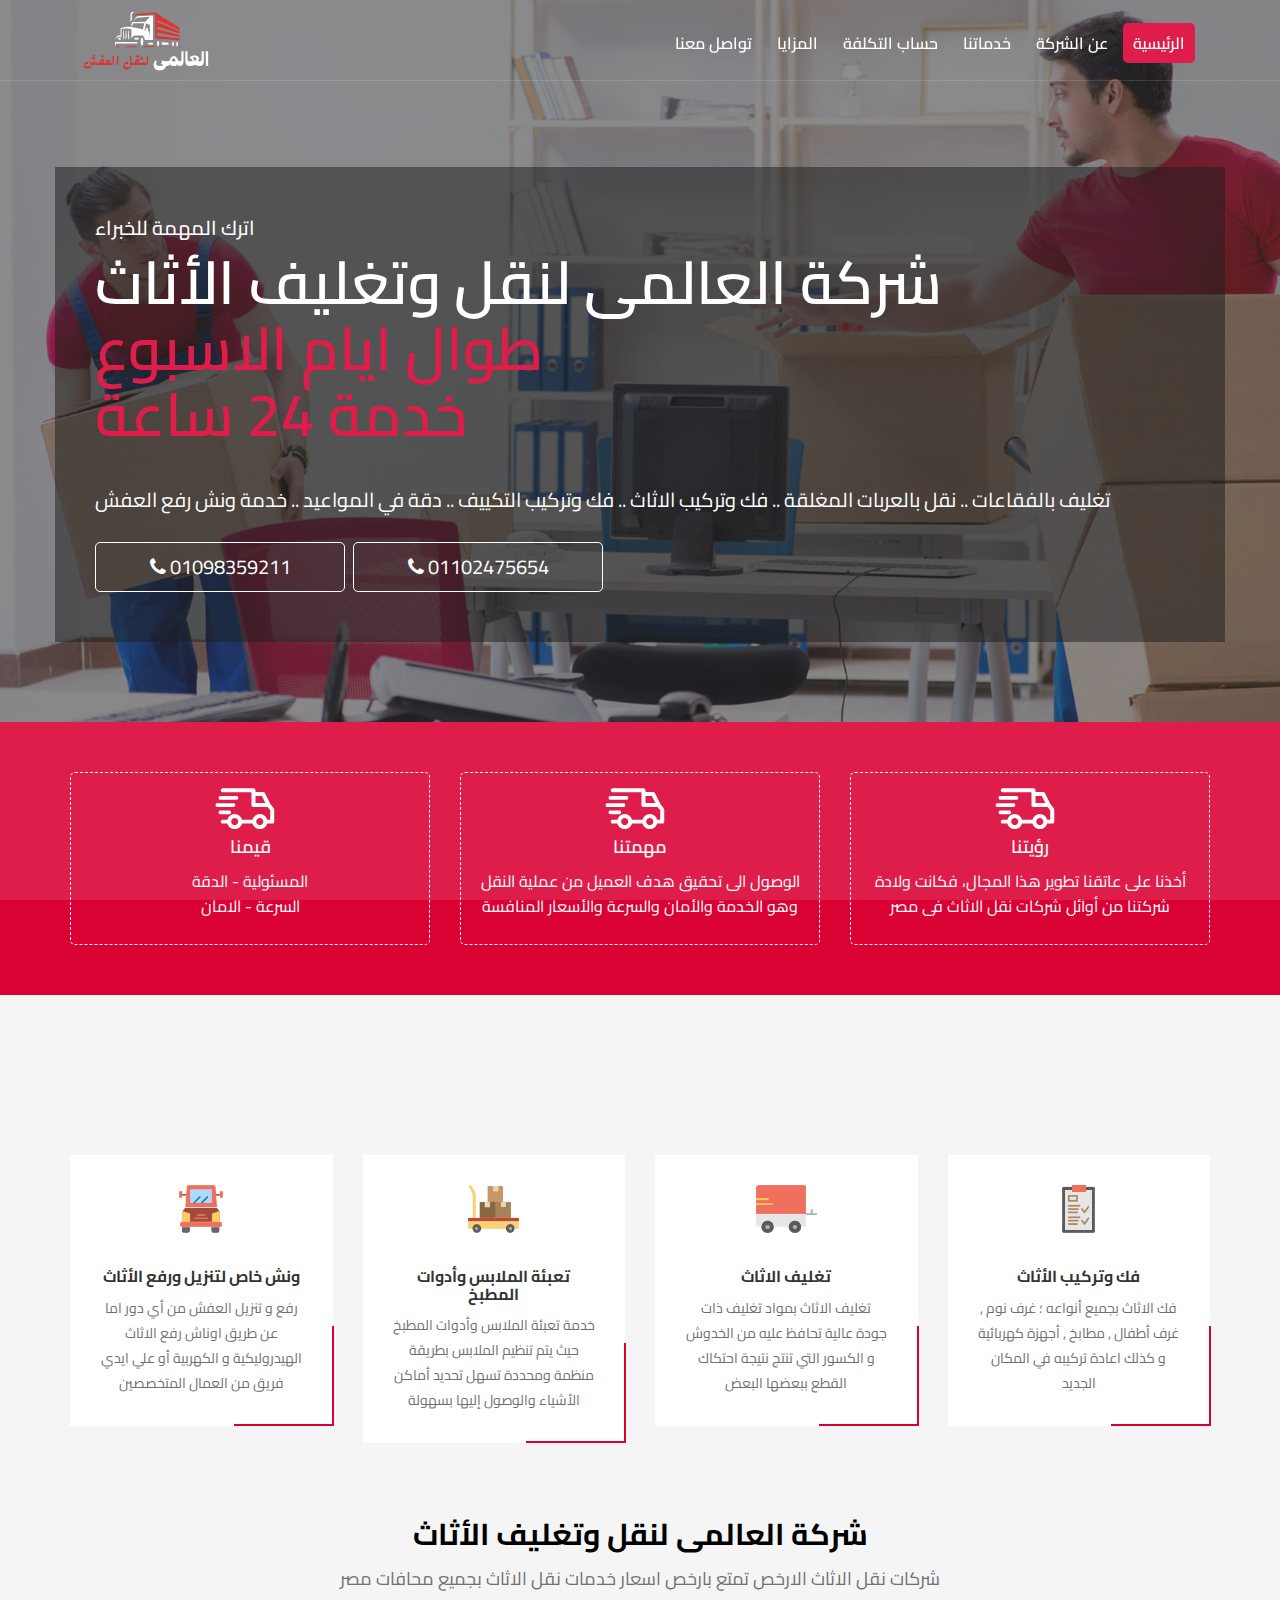
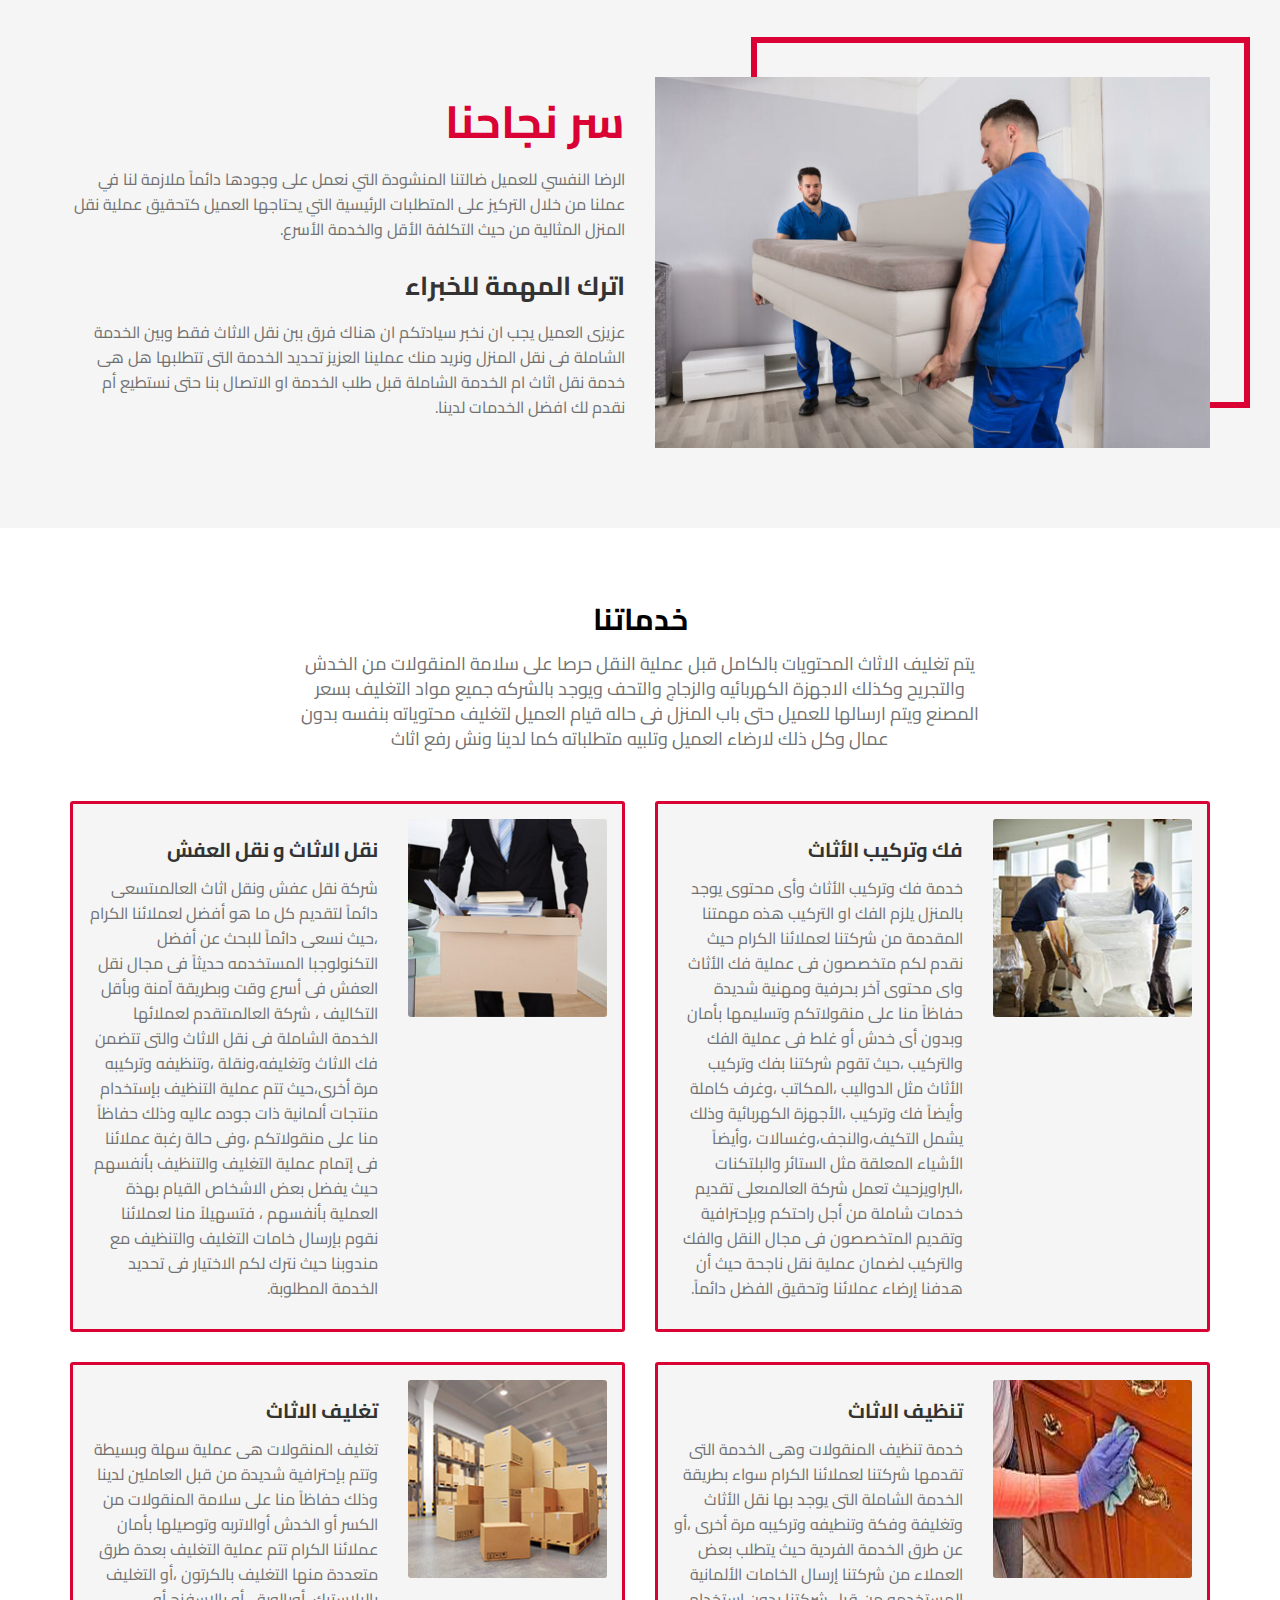
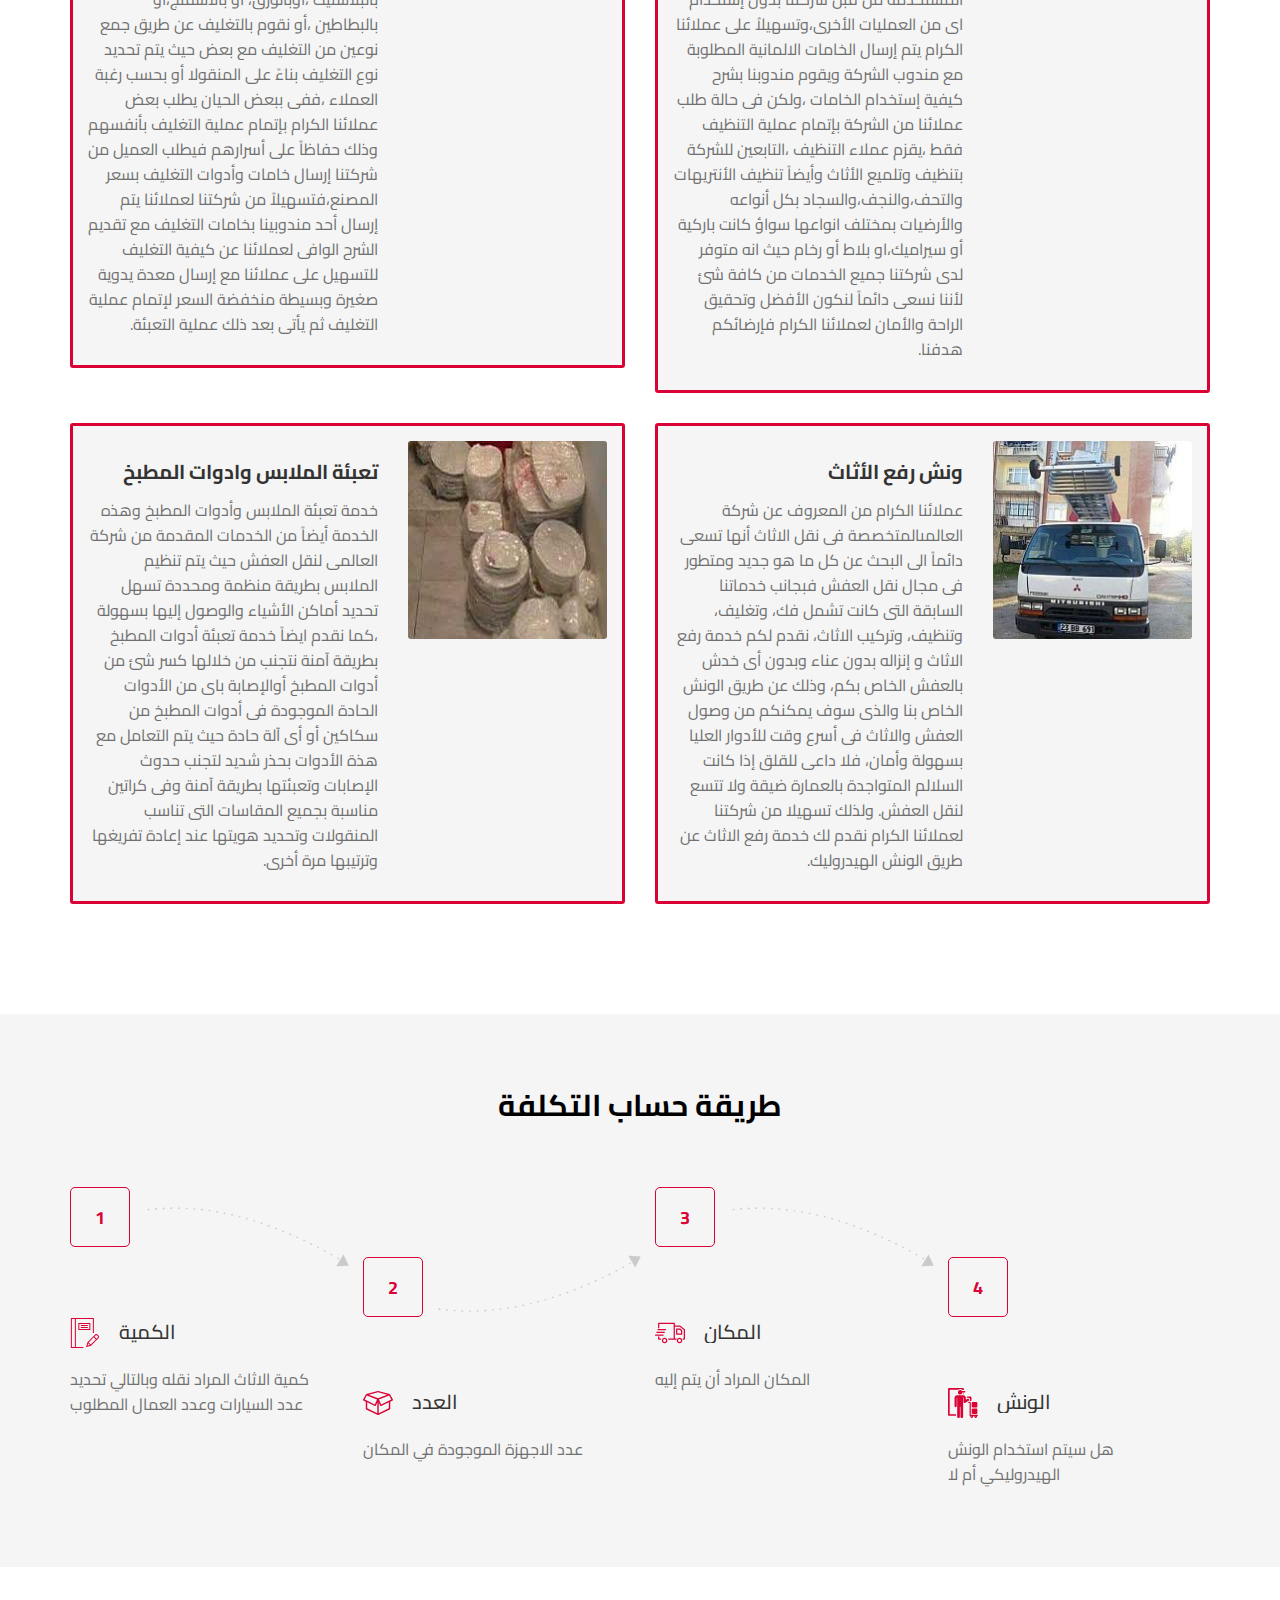
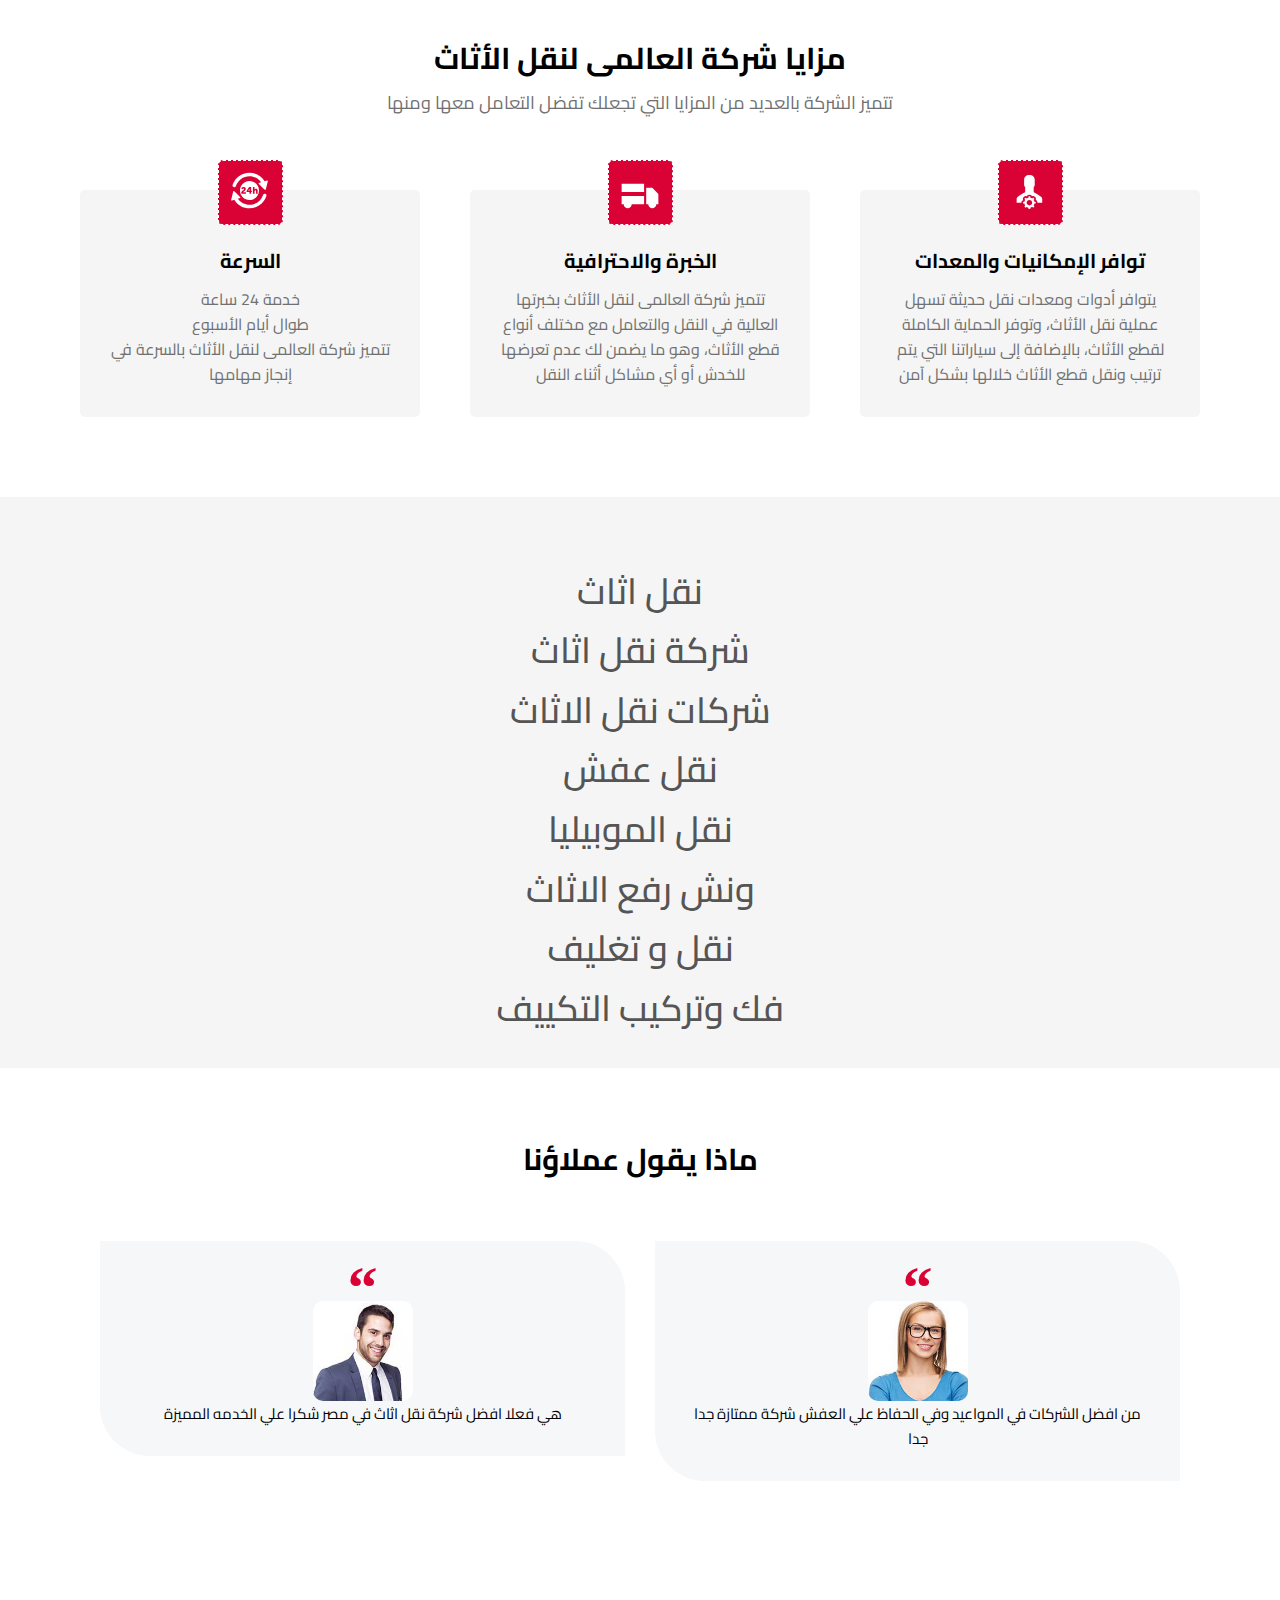
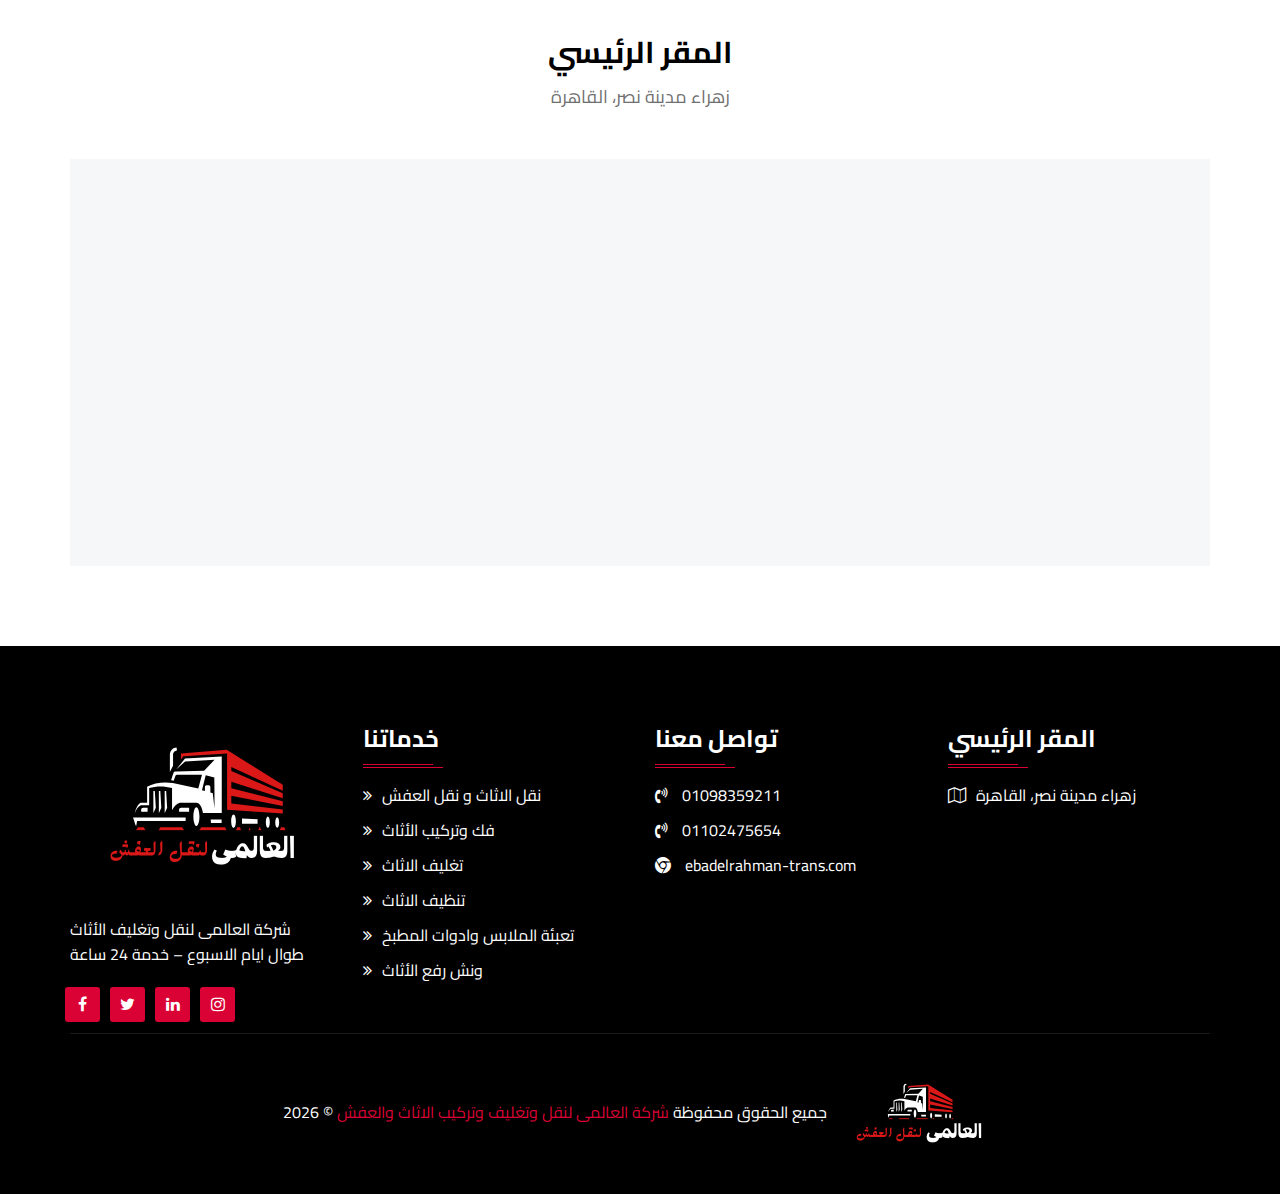
<file: index.htm>
﻿<!DOCTYPE html>
<!--[if IE 8]> <html lang="en" class="ie8 no-js"> <![endif]-->
<!--[if IE 9]> <html lang="en" class="ie9 no-js"> <![endif]-->
<!--[if !IE]><!-->
<html lang="ar">
<!--<![endif]-->
<!-- BEGIN HEAD -->
<head>

<!-- Google Tag Manager -->
<script>(function(w,d,s,l,i){w[l]=w[l]||[];w[l].push({'gtm.start':
new Date().getTime(),event:'gtm.js'});var f=d.getElementsByTagName(s)[0],
j=d.createElement(s),dl=l!='dataLayer'?'&l='+l:'';j.async=true;j.src=
'https://www.googletagmanager.com/gtm.js?id='+i+dl;f.parentNode.insertBefore(j,f);
})(window,document,'script','dataLayer','GTM-M24C8J7M');</script>
<!-- End Google Tag Manager -->


    <meta charset="utf-8">
    <title>شركة العالمى لنقل وتغليف الأثاث</title>
    <meta content="width=device-width, initial-scale=1.0" name="viewport">
    <meta name="keywords" content="نقل اثاث, شركة نقل اثاث, شركات نقل اثاث, نقل اثاث مصر, شركة شحن, شركات الشحن, نقل عفش, نقل و تغليف">
    <meta name="description" content="نقل اثاث شركة العالمىمن أوائل الشركات المتخصصة والمدربة على نقل الاثاث باحترافية شديدة لتقديم ما هو أفضل لعملائنا الكرام وتسليم المنقولات بسلام و أمان تام">
    <meta name="author" content="">
    <meta name="MobileOptimized" content="320">
    <!--srart theme style -->
    <link href="css/bootstrap.css" rel="stylesheet" type="text/css">
    <link href="css/bootstrap-datepicker.min.css" rel="stylesheet" type="text/css">
    <link href="css/animate.css" rel="stylesheet" type="text/css">
   <link href="https://fonts.googleapis.com/css2?family=Cairo&display=swap" rel="stylesheet">

    <link href="css/font-awesome.css" rel="stylesheet" type="text/css">
    <link href="css/fonts.css" rel="stylesheet" type="text/css">
    <link href="js/plugins/owl/owl.carousel.css" rel="stylesheet" type="text/css">
    <link href="js/plugins/magnific_popup/magnific-popup.css" rel="stylesheet" type="text/css">
    <link href="css/style.css" rel="stylesheet" type="text/css">
    <!-- end theme style -->
    <!-- favicon links -->
    <link rel="shortcut icon" type="image/png" href="images/favicon.png">
</head>
<body>
 

<!-- Google Tag Manager (noscript) -->
<noscript><iframe src="https://www.googletagmanager.com/ns.html?id=GTM-M24C8J7M"
height="0" width="0" style="display:none;visibility:hidden"></iframe></noscript>
<!-- End Google Tag Manager (noscript) -->
  
    <div id="mv_preloader_wrapper">
        <div id="mv_preloader_box">
            <div class="sk-cube-grid">
                <div class="sk-cube sk-cube1"></div>
                <div class="sk-cube sk-cube2"></div>
                <div class="sk-cube sk-cube3"></div>
                <div class="sk-cube sk-cube4"></div>
                <div class="sk-cube sk-cube5"></div>
                <div class="sk-cube sk-cube6"></div>
                <div class="sk-cube sk-cube7"></div>
                <div class="sk-cube sk-cube8"></div>
                <div class="sk-cube sk-cube9"></div>
            </div>
        </div>
    </div>
    <div class="mv_mainwrapper">
        <div class="mv_topheader">
            <div class="container">
                <div class="row">
                    <div class="col-lg-4 col-md-4 col-sm-4 col-xs-12">
                        <div class="mv_logo">
                            <a href="#"><img src="images/logo.png" class="img-responsive" alt="movers-and-packers-logo"></a>
                            <button type="button" class="navbar-toggle collapsed" data-toggle="collapse" data-target="#bs-example-navbar-collapse-1" aria-expanded="false">
                                <span class="sr-only">Toggle navigation</span>
                                <span class="icon-bar"></span>
                                <span class="icon-bar"></span>
                                <span class="icon-bar"></span>
                            </button>
                        </div>
                    </div>
                    <div class="col-lg-8 col-md-8 col-sm-8 col-xs-12">
                        <div class="mv_menu">
                            <div class="collapse navbar-collapse" id="bs-example-navbar-collapse-1">
                                <ul class="nav navbar-nav">
                                    <li><a href='0' class="active">الرئيسية </a></li>
                                    <li><a href='1'>عن الشركة</a></li>
                                    <li><a href='2'>خدماتنا</a></li>
                                    <li><a href='3'>حساب التكلفة</a></li>
                                    <li><a href='4'>المزايا</a></li>
                                    <li><a href='6'>تواصل معنا</a></li>
                                </ul>
                            </div>
                        </div>
                    </div>
                </div>
            </div>
        </div>
        <div class="mv_bindsection" data-scroll-index='0'>
            <div class="mv_mainslider">
                <div class="mv_sliderdata">
                    <div class="container">
                        <div class="mv_sliderdata_inner">
                            <h4>
                                اترك المهمة للخبراء
                            </h4>
                            <h2>شركة العالمى لنقل وتغليف الأثاث<br> <span> طوال ايام الاسبوع<br>خدمة 24 ساعة </span></h2>
                            <p>
                                تغليف بالفقاعات .. نقل بالعربات المغلقة .. فك وتركيب الاثاث ..
                                فك وتركيب التكييف .. دقة في المواعيد .. خدمة ونش رفع العفش
                            </p>
                        </div>
                        <div class="mv_freecall_wrapper">
                            <div class="mv_contactdiv">
                                <span class="mv_transparent_btn"><i class="fa fa-phone"></i> <a href="tel:01098359211">01098359211</a></span>
                                <span class="mv_transparent_btn"><i class="fa fa-phone"></i> <a href="tel:01102475654">01102475654</a></span>
                            </div>
                        </div>
                    </div>
                </div>
            </div>
        </div>
        <div class="banner_sec2">
            <div class="container">
                <div class="row">
                    <div class="col-lg-4 col-md-4 col-sm-4 col-xs-12">
                        <div class="banner_sec_head">
                            <div class="banner_sec">
                                <div class="banner_sec1">
                                    <img src="images/car.png" alt="movers-banner-truck" class="img-responsive">
                                </div>
                                <div class="banner_sec1">
                                    <p>قيمنا</p>
                                </div>
                            </div>
                            <p>
                                المسئولية - الدقة<br>
                                السرعة - الامان
                            </p>
                        </div>
                    </div>
                    <div class="col-lg-4 col-md-4 col-sm-4 col-xs-12">
                        <div class="banner_sec_head">
                            <div class="banner_sec">
                                <div class="banner_sec1">
                                    <img src="images/car.png" alt="movers-banner-airplane" class="img-responsive">
                                </div>
                                <div class="banner_sec1">
                                    <p>مهمتنا</p>
                                </div>
                            </div>
                            <p>
                                الوصول الى تحقيق هدف العميل من عملية النقل وهو الخدمة والأمان والسرعة والأسعار المنافسة
                            </p>
                        </div>
                    </div>
                    <div class="col-lg-4 col-md-4 col-sm-4 col-xs-12">
                        <div class="banner_sec_head">
                            <div class="banner_sec">
                                <div class="banner_sec1">
                                    <img src="images/car.png" alt="movers-banner-ship" class="img-responsive">
                                </div>
                                <div class="banner_sec1">
                                    <p>رؤيتنا</p>
                                </div>
                            </div>
                            <p>
                                أخذنا على عاتقنا تطوير هذا المجال، فكانت ولادة شركتنا من أوائل شركات نقل الاثاث فى مصر
                            </p>
                        </div>
                    </div>
                </div>
            </div>
        </div>
        <div class="mv_banner_section">
            <div class="container">
                <div class="mv_banner_wrapper">
                    <div class="row">
                        <div class="col-lg-3 col-md-3 col-sm-6">
                            <div class="wrapper_sec1">
                                <img src="images/s4.png" alt="movers-shipment2" class="img-responsive">
                                <h2>ونش خاص لتنزيل ورفع الأثاث</h2>
                                <p>رفع و تنزيل العفش من أي دور اما عن طريق اوناش رفع الاثاث الهيدروليكية و الكهربية أو علي ايدي فريق من العمال المتخصصين</p>
                            </div>
                        </div>
                        <div class="col-lg-3 col-md-3 col-sm-6">
                            <div class="wrapper_sec1">
                                <img src="images/s1.png" alt="movers-shipment1" class="img-responsive">
                                <h2>تعبئة الملابس وأدوات المطبخ</h2>
                                <p>خدمة تعبئة الملابس وأدوات المطبخ حيث يتم تنظيم الملابس بطريقة منظمة ومحددة تسهل تحديد أماكن الأشياء والوصول إليها بسهولة</p>
                            </div>
                        </div>
                        <div class="col-lg-3 col-md-3 col-sm-6">
                            <div class="wrapper_sec1">
                                <img src="images/s3.png" alt="movers-shipment3" class="img-responsive">
                                <h2>تغليف الاثاث</h2>
                                <p>تغليف الاثاث بمواد تغليف ذات جودة عالية تحافظ عليه من الخدوش و الكسور التي تنتج نتيجة احتكاك القطع ببعضها البعض</p>
                            </div>
                        </div>
                        <div class="col-lg-3 col-md-3 col-sm-6">
                            <div class="wrapper_sec1">
                                <img src="images/s2.png" alt="movers-shipment4" class="img-responsive">
                                <h2>فك وتركيب الأثاث</h2>
                                <p>فك الاثاث بجميع أنواعه ؛ غرف نوم , غرف أطفال , مطابخ , أجهزة كهربائية و كذلك اعادة تركيبه في المكان الجديد</p>
                            </div>
                        </div>
                    </div>
                </div>
            </div>
        </div>
        <div class="mv_lightgray_wrapper" data-scroll-index='1'>
            <div class="container">
                <div class="row">
                    <div class="col-lg-8 col-md-8 col-sm-12 col-xs-12 col-lg-offset-2 col-md-offset-2">
                        <div class="mv_page_heading">
                            <h3>شركة العالمى لنقل وتغليف الأثاث</h3>
                            <p class="m_b_5">
                                شركات نقل الاثاث الارخص تمتع بارخص اسعار خدمات نقل الاثاث بجميع محافات مصر
                            </p>
                        </div>
                    </div>
                </div>
                <div class="row">
                    <div class="col-lg-6 col-md-6 col-sm-12 col-xs-12">
                        <div class="mv_aboutus1">
                            <h2><span>سر نجاحنا</span></h2>
                            <p>
                                الرضا النفسي للعميل ضالتنا المنشودة التي نعمل على وجودها دائماً ملازمة لنا في عملنا من خلال التركيز على المتطلبات الرئيسية التي يحتاجها العميل كتحقيق عملية نقل المنزل المثالية من حيث التكلفة الأقل والخدمة الأسرع.
                            </p>
                            <h4>اترك المهمة للخبراء</h4>
                            <p>
                                عزيزى العميل يجب ان نخبر سيادتكم ان هناك فرق ببن نقل الاثاث فقط وبين الخدمة الشاملة فى نقل المنزل ونريد منك عملينا العزيز تحديد الخدمة التى تتطلبها هل هى خدمة نقل اثاث ام الخدمة الشاملة قبل طلب الخدمة او الاتصال بنا حتى نستطيع أم نقدم لك افضل الخدمات لدينا.
                            </p>
                        </div>
                    </div>
                    <div class="col-lg-6 col-md-6 col-sm-12 col-xs-12">
                        <div class="mv_aboutus2">
                            <img src="images/about1.jpg" alt="movers-about" class="img-responsive">
                        </div>
                    </div>
                </div>
            </div>
        </div>
        <div class="mv_transparent_wrapper" data-scroll-index='2'>
            <div class="container">
                <div class="row">
                    <div class="col-lg-8 col-md-8 col-sm-12 col-xs-12 col-lg-offset-2 col-md-offset-2">
                        <div class="mv_page_heading">
                            <h3>خدماتنا</h3>
                            <p>يتم تغليف الاثاث  المحتويات بالكامل قبل عملية النقل حرصا على سلامة المنقولات من الخدش والتجريح  وكذلك الاجهزة الكهربائيه والزجاج والتحف ويوجد بالشركه جميع مواد التغليف بسعر المصنع ويتم ارسالها للعميل حتى باب المنزل فى حاله قيام العميل لتغليف محتوياته بنفسه بدون عمال وكل ذلك لارضاء العميل وتلبيه متطلباته كما لدينا ونش رفع اثاث</p>
                        </div>
                    </div>
                </div>
                <div class="row">
                    <div class="col-lg-6 col-md-6 col-sm-12 col-xs-12">
                        <div class="mv_services_div">
                            <div class="col-lg-5 col-md-5 col-sm-5">
                                <div class="mv_service_img">
                                    <img src="images/service1.jpg" class="img-responsive" alt="movers-service1">
                                </div>
                            </div>
                            <div class="col-lg-7 col-md-7 col-sm-7">
                                <div class="mv_service_content">
                                    <h3>نقل الاثاث و نقل العفش</h3>
                                    <p>شركة نقل عفش ونقل اثاث العالمىتسعى دائماً لتقديم كل ما هو أفضل لعملائنا الكرام ،حيث نسعى دائماً للبحث عن أفضل التكنولوجبا المستخدمه حديثاً فى مجال نقل العفش فى أسرع وقت وبطريقة آمنة وبأقل التكاليف ، شركة العالمىتقدم لعملائها الخدمة الشاملة فى نقل الاثاث والتى تتضمن فك الاثاث وتغليفه،ونقلة ،وتنظيفه وتركيبه مرة أخرى،حيث تتم عملية التنظيف بإستخدام منتجات ألمانية ذات جوده عاليه وذلك حفاظاً منا على منقولاتكم ،وفى حالة رغبة عملائنا فى إتمام عملية التغليف والتنظيف بأنفسهم حيث يفضل بعض الاشخاص القيام بهذة العملية بأنفسهم ، فتسهيلاً منا لعملائنا نقوم بإرسال خامات التغليف والتنظيف مع مندوبنا حيث نترك لكم الاختيار فى تحديد الخدمة المطلوبة.</p>
                                </div>
                            </div>
                        </div>
                    </div>
                    <div class="col-lg-6 col-md-6 col-sm-12 col-xs-12">
                        <div class="mv_services_div">
                            <div class="col-lg-5 col-md-5 col-sm-5">
                                <div class="mv_service_img">
                                    <img src="images/service2.jpg" class="img-responsive" alt="movers-service2">
                                </div>
                            </div>
                            <div class="col-lg-7 col-md-7 col-sm-7">
                                <div class="mv_service_content">
                                    <h3>فك وتركيب الأثاث</h3>
                                    <p>
                                        خدمة فك وتركيب الأثاث وأى محتوى يوجد بالمنزل يلزم الفك او التركيب هذه مهمتنا المقدمة من شركتنا لعملائنا الكرام حيث نقدم لكم متخصصون فى عملية فك الأثاث واى محتوى آخر بحرفية ومهنية شديدة حفاظاً منا على منقولاتكم وتسليمها بأمان وبدون أى خدش أو غلط فى عملية الفك والتركيب ،حيث تقوم شركتنا بفك وتركيب الأثاث مثل الدواليب ،المكاتب ،وغرف كاملة وأيضاً فك وتركيب ،الأجهزة الكهربائية وذلك يشمل التكيف،والنجف،وغسالات ،وأيضاً الأشياء المعلقة مثل الستائر والبلتكنات ،البراويزحيث تعمل شركة العالمىعلى تقديم خدمات شاملة من أجل راحتكم وبإحترافية وتقديم المتخصصون فى مجال النقل والفك والتركيب لضمان عملية نقل ناجحة حيث أن هدفنا إرضاء عملائنا وتحقيق الفضل دائماً.
                                    </p>
                                </div>
                            </div>
                        </div>
                    </div>
                    <div class="col-lg-6 col-md-6 col-sm-12 col-xs-12">
                        <div class="mv_services_div mb_3 ">
                            <div class="col-lg-5 col-md-5 col-sm-5">
                                <div class="mv_service_img">
                                    <img src="images/service3.jpg" class="img-responsive" alt="movers-service3">
                                </div>
                            </div>
                            <div class="col-lg-7 col-md-7 col-sm-7">
                                <div class="mv_service_content">
                                    <h3>تغليف الاثاث</h3>
                                    <p>
                                        تغليف المنقولات هى عملية سهلة وبسيطة وتتم بإحترافية شديدة من قبل العاملين لدينا وذلك حفاظاً منا على سلامة المنقولات من الكسر أو الخدش أوالاتربه وتوصيلها بأمان عملائنا الكرام تتم عملية التغليف بعدة طرق متعددة منها التغليف بالكرتون ،أو التغليف بالبلاستيك ،أوبالورق، أو بالاسفنج،أو بالبطاطين ،أو نقوم بالتغليف عن طريق جمع نوعين من التغليف مع بعض حيث يتم تحديد نوع التغليف بناءً على المنقولا أو بحسب رغبة العملاء ،ففى ببعض الحيان يطلب بعض عملائنا الكرام بإتمام عملية التغليف بأنفسهم وذلك حفاظاً على أسرارهم فيطلب العميل من شركتنا إرسال خامات وأدوات التغليف بسعر المصنع،فتسهيلاً من شركتنا لعملائنا يتم إرسال أحد مندوبينا بخامات التغليف مع تقديم الشرح الوافى لعملائنا عن كيفية التغليف للتسهيل على عملائنا مع إرسال معدة يدوية صغيرة وبسيطة منخفضة السعر لإتمام عملية التغليف ثم يأتى بعد ذلك عملية التعبئة.
                                    </p>
                                </div>
                            </div>
                        </div>
                    </div>
                    <div class="col-lg-6 col-md-6 col-sm-12 col-xs-12">
                        <div class="mv_services_div mb_3">
                            <div class="col-lg-5 col-md-5 col-sm-5">
                                <div class="mv_service_img">
                                    <img src="images/service4.jpg" class="img-responsive" alt="movers-service4">
                                </div>
                            </div>
                            <div class="col-lg-7 col-md-7 col-sm-7">
                                <div class="mv_service_content">
                                    <h3>تنظيف الاثاث</h3>
                                    <p>
                                        خدمة تنظيف المنقولات وهى الخدمة التى تقدمها شركتنا لعملائنا الكرام سواء بطريقة الخدمة الشاملة التى يوجد بها نقل الأثاث وتغليفة وفكة وتنطيفه وتركيبه مرة أخرى ،أو عن طرق الخدمة الفردية حيث يتطلب بعض العملاء من شركتنا إرسال الخامات الألمانية المستخدمه من قبل شركتنا بدون إستخدام اى من العمليات الأخرى،وتسهيلاُ على عملائنا الكرام يتم إرسال الخامات الالمانية المطلوبة مع مندوب الشركة ويقوم مندوبنا بشرح كيفية إستخدام الخامات ،ولكن فى حالة طلب عملائنا من الشركة بإتمام عملية التنظيف فقط ،يقزم عملاء التنظيف ،التابعين للشركة بتنظيف وتلميع الأثاث وأيضاً تنظيف الأنتريهات والتحف،والنجف،والسجاد بكل أنواعه والأرضيات بمختلف انواعها سواؤ كانت باركية أو سيراميك،او بلاط أو رخام حيث انه متوفر لدى شركتنا جميع الخدمات من كافة شئ لأننا نسعى دائماً لنكون الأفضل وتحقيق الراحة والأمان لعملائنا الكرام فإرضائكم هدفنا.
                                    </p>
                                </div>
                            </div>
                        </div>
                    </div>
                    <div class="col-lg-6 col-md-6 col-sm-12 col-xs-12">
                        <div class="mv_services_div mb_3">
                            <div class="col-lg-5 col-md-5 col-sm-5">
                                <div class="mv_service_img">
                                    <img src="images/service5.jpg" class="img-responsive" alt="movers-service4">
                                </div>
                            </div>
                            <div class="col-lg-7 col-md-7 col-sm-7">
                                <div class="mv_service_content">
                                    <h3>تعبئة الملابس وادوات المطبخ</h3>
                                    <p>
                                        خدمة تعبئة الملابس وأدوات المطبخ وهذه الخدمة أيضاً من الخدمات المقدمة من شركة العالمى لنقل العفش حيث يتم تنظيم الملابس بطريقة منظمة ومحددة تسهل تحديد أماكن الأشياء والوصول إليها بسهولة ،كما نقدم ايضاً خدمة تعبئة أدوات المطبخ بطريقة آمنة نتجنب من خلالها كسر شئ من أدوات المطبخ أوالإصابة باى من الأدوات الحادة الموجودة فى أدوات المطبخ من سكاكين أو أى آلة حادة حيث يتم التعامل مع هذة الأدوات بحذر شديد لتجنب حدوث الإصابات وتعبئتها بطريقة آمنة وفى كراتين مناسبة بجميع المقاسات التى تناسب المنقولات وتحديد هويتها عند إعادة تفريغها وترتيبها مرة أخرى.
                                    </p>
                                </div>
                            </div>
                        </div>
                    </div>
                    <div class="col-lg-6 col-md-6 col-sm-12 col-xs-12">
                        <div class="mv_services_div mb_3">
                            <div class="col-lg-5 col-md-5 col-sm-5">
                                <div class="mv_service_img">
                                    <img src="images/service6.jpg" class="img-responsive" alt="movers-service4">
                                </div>
                            </div>
                            <div class="col-lg-7 col-md-7 col-sm-7">
                                <div class="mv_service_content">
                                    <h3>ونش رفع الأثاث</h3>
                                    <p>
                                        عملائنا الكرام من المعروف عن شركة العالمىالمتخصصة فى نقل الاثاث أنها تسعى دائماً الى البحث عن كل ما هو جديد ومتطور فى مجال نقل العفش فبجانب خدماتنا السابقة التى كانت تشمل فك، وتغليف، وتنظيف، وتركيب الاثاث، نقدم لكم خدمة رفع الاثاث و إنزاله بدون عناء وبدون أى خدش بالعفش الخاص بكم، وذلك عن طريق الونش الخاص بنا والذى سوف يمكنكم من وصول العفش والاثاث فى أسرع وقت للأدوار العليا بسهولة وأمان، فلا داعى للقلق إذا كانت السلالم المتواجدة بالعمارة ضيقة ولا تتسع لنقل العفش. ولذلك تسهيلا من شركتنا لعملائنا الكرام نقدم لك خدمة رفع الاثاث عن طريق الونش الهيدروليك.
                                    </p>
                                </div>
                            </div>
                        </div>
                    </div>
                </div>
            </div>
        </div>
        <div class="mv_bindsection" data-scroll-index='3'>
            <div class="mv_lightgray_wrapper">
                <div class="container">
                    <div class="row">
                        <div class="col-lg-8 col-md-8 col-sm-12 col-xs-12 col-lg-offset-2 col-md-offset-2">
                            <div class="mv_page_heading">
                                <h3>طريقة حساب التكلفة</h3>
                            </div>
                        </div>
                    </div>
                    <div class="row">
                        <div class="col-lg-3 col-md-3 col-sm-6 col-xs-12 mv_process">
                            <div class="mv_process_innerdiv">
                                <div class="mv_numberdiv mn_no1">
                                    1
                                    <img src="images/line_down.png" alt="movers-process1" class="img-responsive">
                                </div>
                                <div class="clearfix"></div>
                                <div class="mv_sec_bg">
                                    <span>
                                        <svg xmlns="http://www.w3.org/2000/svg" x="0px" y="0px" viewbox="0 0 60 60" width="30px" height="30px">
                                            <g>
                                                <path d="M57.407,35.724l-2.85-2.85c-1.164-1.164-3.057-1.162-4.221,0L34.946,48.265l-2.121,7.779l-0.519,0.519
											c-0.388,0.388-0.389,1.014-0.006,1.405l-0.005,0.02l0.019-0.005c0.194,0.191,0.446,0.288,0.699,0.288
											c0.256,0,0.512-0.098,0.707-0.293l0.52-0.52l7.778-2.121l15.39-15.391C58.572,38.781,58.572,36.888,57.407,35.724z M37.255,48.784
											l10.243-10.243l4.243,4.243L41.498,53.027L37.255,48.784z M36.352,50.71l3.22,3.22l-4.428,1.208L36.352,50.71z M55.993,38.531
											l-2.839,2.839l-4.243-4.242l2.839-2.839c0.385-0.385,1.01-0.384,1.394-0.001l2.85,2.85C56.378,37.521,56.378,38.147,55.993,38.531z
											"></path>
                                                <path d="M11.719,2h34v28h2V0h-36h-10v60h10h15v-2h-15V2z M3.719,58V2h6v56H3.719z"></path>
                                                <path d="M40.719,24V10h-24v14H40.719z M18.719,12h20v10h-20V12z"></path>
                                                <rect x="21.719" y="14" width="14" height="2"></rect>
                                                <rect x="21.719" y="18" width="14" height="2"></rect>
                                            </g>
                                        </svg>
                                    </span>
                                    <h3>الكمية</h3>
                                    <p>كمية الاثاث المراد نقله وبالتالي تحديد عدد السيارات وعدد العمال المطلوب</p>
                                </div>
                            </div>
                        </div>
                        <div class="col-lg-3 col-md-3 col-sm-6 col-xs-12 mv_process">
                            <div class="mv_process_innerdiv">
                                <div class="mv_numberdiv mn_no2">
                                    2
                                    <img src="images/line_up.png" alt="movers-process2" class="img-responsive">
                                </div>
                                <div class="clearfix"></div>
                                <div class="mv_sec_bg">
                                    <span>
                                        <svg xmlns="http://www.w3.org/2000/svg" x="0px" y="0px" viewbox="0 0 491 491" width="30px" height="30px">
                                            <path d="M489.658,189.942l-45.205-85.169c-1.534-2.889-4.147-4.877-7.108-5.693c-0.02-0.005-0.032-0.012-0.053-0.018L248.97,48.229
										c-1.958-0.527-4.021-0.53-5.98-0.004L53.721,99.058c-0.021,0.006-0.035,0.013-0.057,0.019c-2.966,0.814-5.583,2.804-7.118,5.696
										L1.342,189.942c-1.473,2.776-1.746,6.034-0.756,9.016c0.99,2.982,3.158,5.43,5.999,6.772l39.331,18.592v116.344
										c0,4.414,2.526,8.439,6.502,10.356l188.557,91.002c1.584,0.765,3.293,1.143,4.997,1.143c1.691,0,3.372-0.389,4.927-1.127
										c0.025-0.006,0.049-0.005,0.072-0.017l188.557-91.002c3.976-1.918,6.502-5.942,6.502-10.356V224.332c0-0.15-0.017-0.297-0.022-0.445
										l38.408-18.156c2.841-1.343,5.009-3.79,5.999-6.772C491.404,195.975,491.131,192.719,489.658,189.942z M245.965,71.241
										l150.587,40.647L245.5,167.87L94.52,111.916L245.965,71.241z M62.144,124.445l167.892,62.223l-36.977,81.771L27.306,190.085
										L62.144,124.445z M68.916,333.447v-98.252l124.887,59.035c1.552,0.734,3.232,1.104,4.915,1.104c1.341,0,2.685-0.234,3.968-0.706
										c2.895-1.064,5.24-3.246,6.511-6.056l25.276-55.896v180.673L68.916,333.447z M423.029,333.447l-165.557,79.902V234.767
										l24.331,53.805c1.271,2.81,3.616,4.991,6.511,6.056c1.283,0.472,2.627,0.706,3.968,0.706c1.684,0,3.363-0.369,4.915-1.104
										l125.832-59.482V333.447z M297.941,268.438l-36.978-81.771l167.892-62.223l34.839,65.64L297.941,268.438z"></path>
                                        </svg>
                                    </span>
                                    <h3>العدد</h3>
                                    <p>عدد الاجهزة الموجودة في المكان</p>
                                </div>
                            </div>
                        </div>
                        <div class="col-lg-3 col-md-3 col-sm-6 col-xs-12 mv_process">
                            <div class="mv_process_innerdiv">
                                <div class="mv_numberdiv mn_no1">
                                    3
                                    <img src="images/line_down.png" alt="movers-process3" class="img-responsive">
                                </div>
                                <div class="clearfix"></div>
                                <div class="mv_sec_bg">
                                    <span>
                                        <svg xmlns="http://www.w3.org/2000/svg" x="0px" y="0px" viewbox="0 0 491.1 491.1" width="30px" height="30px">
                                            <path transform="translate(0 -540.36)" d="M401.5,863.31c-12,0-23.4,4.7-32,13.2c-8.6,8.6-13.4,19.8-13.4,31.8s4.7,23.2,13.4,31.8
										c8.7,8.5,20,13.2,32,13.2c24.6,0,44.6-20.2,44.6-45S426.1,863.31,401.5,863.31z M401.5,933.31c-13.8,0-25.4-11.4-25.4-25
										s11.6-25,25.4-25c13.6,0,24.6,11.2,24.6,25S415.1,933.31,401.5,933.31z M413.1,713.41c-1.8-1.7-4.2-2.6-6.7-2.6h-51.3
										c-5.5,0-10,4.5-10,10v82c0,5.5,4.5,10,10,10h81.4c5.5,0,10-4.5,10-10v-54.9c0-2.8-1.2-5.5-3.3-7.4L413.1,713.41z M426.5,792.81
										h-61.4v-62.1h37.4l24,21.6V792.81z M157.3,863.31c-12,0-23.4,4.7-32,13.2c-8.6,8.6-13.4,19.8-13.4,31.8s4.7,23.2,13.4,31.8
										c8.7,8.5,20,13.2,32,13.2c24.6,0,44.6-20.2,44.6-45S181.9,863.31,157.3,863.31z M157.3,933.31c-13.8,0-25.4-11.4-25.4-25
										s11.6-25,25.4-25c13.6,0,24.6,11.2,24.6,25S170.9,933.31,157.3,933.31z M90.6,875.61H70.5v-26.6c0-5.5-4.5-10-10-10s-10,4.5-10,10
										v36.6c0,5.5,4.5,10,10,10h30.1c5.5,0,10-4.5,10-10S96.1,875.61,90.6,875.61z M141.3,821.11c0-5.5-4.5-10-10-10H10
										c-5.5,0-10,4.5-10,10s4.5,10,10,10h121.3C136.8,831.11,141.3,826.71,141.3,821.11z M30.3,785.01l121.3,0.7c5.5,0,10-4.4,10.1-9.9
										c0.1-5.6-4.4-10.1-9.9-10.1l-121.3-0.7c-0.1,0-0.1,0-0.1,0c-5.5,0-10,4.4-10,9.9C20.3,780.51,24.8,785.01,30.3,785.01z M50.7,739.61
										H172c5.5,0,10-4.5,10-10s-4.5-10-10-10H50.7c-5.5,0-10,4.5-10,10S45.2,739.61,50.7,739.61z M487.4,726.11L487.4,726.11l-71.6-59.3
										c-1.8-1.5-4-2.3-6.4-2.3h-84.2v-36c0-5.5-4.5-10-10-10H60.5c-5.5,0-10,4.5-10,10v73.2c0,5.5,4.5,10,10,10s10-4.5,10-10v-63.2h234.8
										v237.1h-82c-5.5,0-10,4.5-10,10s4.5,10,10,10h122.1c5.5,0,10-4.5,10-10s-4.5-10-10-10h-20.1v-191.1h80.6l65.2,54l-0.7,136.9H460
										c-5.5,0-10,4.5-10,10s4.5,10,10,10h20.3c5.5,0,10-4.4,10-9.9l0.8-151.6C491,730.91,489.7,728.01,487.4,726.11z"></path>
                                        </svg>
                                    </span>
                                    <h3>المكان</h3>
                                    <p>المكان المراد أن يتم  إليه</p>
                                </div>
                            </div>
                        </div>
                        <div class="col-lg-3 col-md-3 col-sm-6 col-xs-12 mv_process">
                            <div class="mv_process_innerdiv">
                                <div class="mv_numberdiv mn_no2">
                                    4
                                </div>
                                <div class="clearfix"></div>
                                <div class="mv_sec_bg">
                                    <span>
                                        <svg xmlns="http://www.w3.org/2000/svg" x="0px" y="0px" viewbox="0 0 299.066 299.066" width="30px" height="30px">
                                            <g id="XMLID_1291_">
                                                <g>
                                                    <g>
                                                        <path d="M151.339,63.214c2.213,0,4.376,0.214,6.479,0.606v-8.174h-7.088c-1.299,2.759-2.98,5.303-4.972,7.568H151.339z"></path>
                                                        <path d="M16.963,16.624h84.746c5.477-4.302,12.371-6.877,19.86-6.877c8.784,0,16.755,3.537,22.573,9.258h13.677V8.312
													c0-4.59-3.721-8.312-8.312-8.312H8.651C4.06,0,0.339,3.722,0.339,8.312V269.07c0,4.59,3.721,8.312,8.312,8.312h70.97v-16.624
													H16.963V16.624z"></path>
                                                        <path d="M217.413,106.681c4.818,7.73,3.908,17.403-1.572,24.071h7.896c5.791,0,10.484-4.694,10.484-10.485V94.832
													c0-5.791-4.694-10.484-10.484-10.484h-25.435c-5.791,0-10.485,4.694-10.485,10.484v5.925
													C199.726,93.333,211.846,97.75,217.413,106.681z"></path>
                                                        <path d="M209.302,111.738c-3.249-5.212-10.11-6.808-15.327-3.556l-16.208,10.103l-0.099-19.712
													c-0.072-14.446-11.884-26.198-26.33-26.198c-7.359,0-52.458,0-59.729,0c-14.446,0-26.257,11.752-26.33,26.198l-0.411,81.738
													c-0.031,6.144,4.925,11.151,11.07,11.182c0.019,0,0.038,0,0.057,0c6.041,0,11.094-4.894,11.125-11.07l0.411-81.738
													c0.01-2.062,1.591-4.057,4.296-4.057l0.005,191.088c0,7.373,5.976,13.352,13.351,13.352c7.298,0,13.351-5.957,13.351-13.351
													v-97.558h5.765v97.556c0,7.374,5.977,13.352,13.351,13.352c7.374,0,13.351-5.978,13.351-13.352c0,0-0.242-95.283-0.242-191.087
													h0.579c2.237,0,4.066,1.82,4.078,4.057l0.199,39.64c0.044,8.707,9.651,13.975,17.011,9.386l33.119-20.645
													C210.961,123.814,212.553,116.952,209.302,111.738z"></path>
                                                        <path d="M140.689,29.074c-4.144-6.133-11.161-10.166-19.12-10.166c-12.739,0-23.059,10.327-23.059,23.059
													c0,12.733,10.322,23.059,23.059,23.059c11.664,0,21.382-8.676,22.859-20.065c10.329,0,11.722,0,22.315,0
													c4.216,0,7.634-3.418,7.634-7.634c0-4.216-3.418-7.634-7.634-7.634c-8.936,0-16.748,0-25.656,0
													C140.955,29.485,140.826,29.277,140.689,29.074z"></path>
                                                        <path d="M247.972,259.697h33.316c6.259,0,11.333-5.075,11.333-11.333v-33.316c0-6.259-5.074-11.333-11.333-11.333h-33.316
													c-6.259,0-11.333,5.074-11.333,11.333v33.316C236.639,254.623,241.713,259.697,247.972,259.697z"></path>
                                                        <path d="M247.972,194.613h33.316c6.259,0,11.333-5.074,11.333-11.333v-33.317c0-6.259-5.074-11.333-11.333-11.333h-33.316
													c-6.259,0-11.333,5.074-11.333,11.333v33.317C236.639,189.538,241.713,194.613,247.972,194.613z"></path>
                                                        <path d="M292.622,266.024h-65.343V142.058c0-3.373-2.734-6.107-6.107-6.107h-16.488c-3.373,0-6.107,2.734-6.107,6.107
													c0,3.373,2.735,6.107,6.107,6.107h10.381v123.967c0,3.373,2.735,6.107,6.107,6.107h2.078c-0.853,1.862-1.332,3.929-1.332,6.107
													c0,8.117,6.603,14.721,14.721,14.721c8.117,0,14.721-6.603,14.721-14.721c0-2.178-0.479-4.245-1.332-6.107h12.305
													c-0.853,1.862-1.332,3.929-1.332,6.107c0,8.117,6.603,14.721,14.721,14.721s14.721-6.603,14.721-14.721
													c0-2.178-0.479-4.245-1.332-6.107h3.511c3.373,0,6.107-2.734,6.107-6.107C298.729,268.758,295.995,266.024,292.622,266.024z
													 M236.639,286.852c-1.382,0-2.507-1.125-2.507-2.507c0-1.383,1.125-2.507,2.507-2.507s2.507,1.125,2.507,2.507
													C239.146,285.728,238.021,286.852,236.639,286.852z M275.722,286.852c-1.382,0-2.507-1.125-2.507-2.507
													c0-1.383,1.124-2.507,2.507-2.507s2.507,1.125,2.507,2.507C278.229,285.728,277.104,286.852,275.722,286.852z"></path>
                                                    </g>
                                                </g>
                                            </g>
                                        </svg>
                                    </span>
                                    <h3>الونش</h3>
                                    <p>هل سيتم استخدام الونش الهيدروليكي أم لا</p>
                                </div>
                            </div>
                        </div>
                    </div>
                </div>
            </div>
        </div>
        <div class="mv_transparent_wrapper our_reasons" data-scroll-index='4'>
            <div class="container">
                <div class="row">
                    <div class="col-lg-8 col-md-8 col-sm-12 col-xs-12 col-lg-offset-2 col-md-offset-2">
                        <div class="mv_page_heading">
                            <h3>مزايا شركة العالمى لنقل الأثاث</h3>
                            <p>تتميز الشركة بالعديد من المزايا التي تجعلك تفضل التعامل معها ومنها</p>
                        </div>
                    </div>
                </div>
                <div class="row">
                    <div class="col-lg-12 col-md-12 col-sm-12 col-xs-12">
                        <div class="row">
                            <div class="col-lg-4 col-md-6 col-sm-6 col-xs-12">
                                <div class="mv_best_service">
                                    <div class="mv_bestservice_icon">
                                        <span>
                                            <svg width="37px" height="37px"><path fill-rule="evenodd" fill="rgb(255, 255, 255)" d="M34.971,22.202 C35.454,22.669 35.624,23.374 35.415,24.014 C33.086,31.132 26.383,36.289 18.503,36.289 C12.393,36.289 6.804,33.202 3.546,28.128 C3.406,27.909 3.143,27.804 2.893,27.875 L0.891,28.446 C0.456,28.570 0.050,28.177 0.160,27.738 L1.892,20.850 L2.233,19.488 C2.342,19.049 2.886,18.893 3.211,19.208 L4.906,20.850 L9.322,25.126 C9.647,25.441 9.510,25.989 9.075,26.113 L6.863,26.745 C9.513,30.495 13.820,32.763 18.503,32.763 C24.823,32.763 30.194,28.631 32.057,22.926 C32.463,21.683 34.000,21.263 34.940,22.172 L34.971,22.202 ZM33.691,9.237 C30.465,3.947 24.754,0.709 18.503,0.709 C10.616,0.709 3.919,5.866 1.590,12.985 C1.381,13.625 1.551,14.329 2.035,14.797 L2.065,14.827 C3.005,15.736 4.542,15.316 4.948,14.073 C6.810,8.367 12.178,4.235 18.503,4.235 C23.180,4.235 27.486,6.499 30.136,10.248 L27.925,10.879 C27.490,11.004 27.352,11.552 27.677,11.867 L32.099,16.149 L33.794,17.791 C34.119,18.105 34.663,17.950 34.773,17.511 L35.113,16.149 L36.840,9.255 C36.950,8.816 36.544,8.423 36.109,8.547 L33.691,9.237 ZM18.211,17.196 L17.216,18.707 L17.216,18.725 L18.497,18.725 L18.497,17.251 C18.497,16.892 18.552,16.514 18.552,16.514 L18.534,16.514 C18.534,16.514 18.395,16.920 18.211,17.196 ZM28.020,18.497 C28.020,23.756 23.758,28.019 18.500,28.019 C13.243,28.019 8.981,23.756 8.981,18.497 C8.981,13.239 13.243,8.975 18.500,8.975 C23.758,8.975 28.020,13.239 28.020,18.497 ZM14.892,20.273 L12.092,20.273 C12.138,19.425 14.791,19.030 14.791,16.975 C14.791,15.575 13.621,14.957 12.544,14.957 C10.831,14.957 10.223,16.376 10.223,16.376 L11.420,17.178 C11.420,17.178 11.770,16.478 12.396,16.478 C12.737,16.478 13.105,16.671 13.105,17.132 C13.105,18.081 10.259,18.513 10.259,20.946 C10.259,21.167 10.287,21.397 10.333,21.655 L14.892,21.655 L14.892,20.273 L14.892,20.273 ZM20.873,18.725 L20.090,18.725 L20.090,15.068 L18.119,15.068 L15.577,19.085 L15.577,20.061 L18.497,20.061 L18.497,21.655 L20.090,21.655 L20.090,20.061 L20.873,20.061 L20.873,18.725 L20.873,18.725 ZM26.655,21.655 L26.655,18.578 C26.655,17.242 25.909,16.800 24.951,16.800 C24.325,16.800 23.772,17.085 23.505,17.555 L23.487,17.555 C23.487,17.555 23.505,17.389 23.505,17.150 L23.505,15.068 L21.912,15.068 L21.912,21.655 L23.505,21.655 L23.505,19.555 C23.505,19.334 23.524,19.131 23.588,18.946 C23.726,18.532 24.048,18.247 24.537,18.247 C24.887,18.247 25.061,18.431 25.061,18.873 L25.061,21.655 L26.655,21.655 Z"></path></svg>
                                        </span>
                                    </div>
                                    <div class="mv_best_service_content">
                                        <h3>السرعة</h3>
                                        <p>
                                            خدمة 24 ساعة<br>
                                            طوال أيام الأسبوع<br>
                                            تتميز شركة العالمى لنقل الأثاث بالسرعة في إنجاز مهامها
                                        </p>
                                    </div>
                                </div>
                            </div>
                            <div class="col-lg-4 col-md-6 col-sm-6 col-xs-12">
                                <div class="mv_best_service">
                                    <div class="mv_bestservice_icon">
                                        <span>
                                            <svg width="38px" height="26px"><path fill-rule="evenodd" fill="rgb(255, 255, 255)" d="M35.334,21.211 C35.334,23.436 33.528,25.240 31.302,25.240 C29.075,25.240 27.270,23.436 27.270,21.211 L25.203,21.211 L25.203,4.850 L31.323,4.850 L37.360,11.047 L37.360,21.211 L35.334,21.211 ZM6.698,25.240 C4.471,25.240 2.666,23.436 2.666,21.211 L0.640,21.211 L0.640,13.030 L23.094,13.030 L23.094,21.211 L10.730,21.211 C10.730,23.436 8.924,25.240 6.698,25.240 ZM0.640,0.759 L23.094,0.759 L23.094,8.940 L0.640,8.940 L0.640,0.759 Z"></path></svg>
                                        </span>
                                    </div>
                                    <div class="mv_best_service_content">
                                        <h3>الخبرة والاحترافية</h3>
                                        <p>تتميز شركة العالمى لنقل الأثاث بخبرتها العالية في النقل والتعامل مع مختلف أنواع قطع الأثاث، وهو ما يضمن لك عدم تعرضها للخدش أو أي مشاكل أثناء النقل</p>
                                    </div>
                                </div>
                            </div>
                            <div class="col-lg-4 col-md-6 col-sm-6 col-xs-12">
                                <div class="mv_best_service">
                                    <div class="mv_bestservice_icon">
                                        <span>
                                            <svg width="27px" height="34px"><path fill-rule="evenodd" fill="rgb(255, 255, 255)" d="M21.394,27.659 L21.394,27.241 C21.387,26.182 20.627,25.297 19.623,25.110 C19.623,25.102 19.616,25.088 19.609,25.075 C20.181,24.224 20.097,23.061 19.344,22.315 L18.758,21.730 C18.354,21.319 17.803,21.097 17.225,21.097 C16.785,21.097 16.360,21.229 16.005,21.473 C15.998,21.466 15.984,21.466 15.970,21.459 C15.781,20.455 14.896,19.696 13.836,19.696 L13.007,19.696 C11.954,19.696 11.069,20.455 10.874,21.452 C10.860,21.459 10.839,21.466 10.825,21.473 C10.469,21.229 10.051,21.103 9.612,21.103 C9.026,21.103 8.482,21.333 8.071,21.744 L7.485,22.330 C7.074,22.741 6.851,23.291 6.851,23.869 C6.851,24.301 6.976,24.712 7.214,25.068 C7.207,25.088 7.193,25.110 7.186,25.130 C6.196,25.332 5.450,26.210 5.450,27.263 L5.450,27.667 L0.611,27.667 L0.611,24.057 C0.611,23.298 0.946,22.573 1.539,22.086 C4.801,19.403 8.322,17.626 9.040,17.278 C9.124,17.243 9.173,17.160 9.173,17.069 L9.173,11.990 C8.538,11.565 8.113,10.833 8.113,10.011 L8.113,4.744 C8.113,2.125 10.239,-0.001 12.860,-0.001 L13.425,-0.001 L13.990,-0.001 C16.611,-0.001 18.737,2.125 18.737,4.744 L18.737,10.004 C18.737,10.833 18.319,11.558 17.678,11.983 L17.678,17.069 C17.678,17.160 17.727,17.236 17.810,17.278 C18.528,17.626 22.049,19.403 25.312,22.086 C25.897,22.566 26.239,23.291 26.232,24.051 L26.232,27.659 L21.394,27.659 ZM7.604,26.712 L8.399,26.712 C8.531,26.036 8.796,25.381 9.200,24.796 L8.636,24.232 C8.427,24.022 8.427,23.681 8.636,23.472 L9.221,22.887 C9.430,22.678 9.772,22.678 9.981,22.887 L10.553,23.458 C11.138,23.061 11.787,22.797 12.463,22.671 L12.463,21.863 C12.463,21.563 12.707,21.326 13.000,21.326 L13.829,21.326 C14.129,21.326 14.366,21.570 14.366,21.863 L14.366,22.678 C15.036,22.803 15.684,23.068 16.270,23.465 L16.848,22.887 C17.057,22.678 17.399,22.678 17.608,22.887 L18.194,23.472 C18.403,23.681 18.403,24.022 18.194,24.232 L17.615,24.809 C18.019,25.395 18.284,26.043 18.410,26.712 L19.225,26.712 C19.518,26.712 19.762,26.949 19.748,27.235 L19.748,28.063 C19.748,28.363 19.504,28.600 19.211,28.600 L18.403,28.600 C18.284,29.276 18.019,29.931 17.622,30.516 L18.194,31.087 C18.403,31.296 18.403,31.637 18.194,31.847 L17.608,32.432 C17.399,32.641 17.057,32.641 16.848,32.432 L16.283,31.868 C15.698,32.272 15.043,32.537 14.366,32.669 L14.366,33.463 C14.366,33.763 14.122,34.000 13.829,34.000 L13.000,34.000 C12.700,34.000 12.463,33.756 12.463,33.463 L12.463,32.676 C11.780,32.550 11.125,32.286 10.532,31.881 L9.981,32.439 C9.772,32.648 9.430,32.648 9.221,32.439 L8.636,31.853 C8.427,31.644 8.427,31.303 8.636,31.094 L9.186,30.537 C8.782,29.951 8.517,29.289 8.392,28.614 L7.604,28.614 C7.304,28.614 7.067,28.370 7.067,28.077 L7.067,27.248 C7.067,26.949 7.311,26.712 7.604,26.712 ZM11.473,29.624 C12.554,30.697 14.304,30.697 15.377,29.617 C16.458,28.537 16.451,26.789 15.370,25.715 C14.290,24.643 12.540,24.643 11.466,25.722 C10.392,26.803 10.392,28.551 11.473,29.624 Z"></path></svg>
                                        </span>
                                    </div>
                                    <div class="mv_best_service_content">
                                        <h3>توافر الإمكانيات والمعدات</h3>
                                        <p>يتوافر أدوات ومعدات نقل حديثة تسهل عملية نقل الأثاث، وتوفر الحماية الكاملة لقطع الأثاث، بالإضافة إلى سياراتنا التي يتم ترتيب ونقل قطع الأثاث خلالها بشكل آمن</p>
                                    </div>
                                </div>
                            </div>
                        </div>
                    </div>
                </div>
            </div>
        </div>
        <div class="mv_lightgray_wrapper" data-scroll-index='5'>
            <div class="container">
                <div class="row">
                    <div class="col-lg-8 col-md-8 col-sm-12 col-xs-12 col-lg-offset-2 col-md-offset-2">
                        <p>
                            <center>
                                <h1>نقل اثاث</h1>
                                <h1>شركة نقل اثاث</h1>
                                <h1>شركات نقل الاثاث</h1>
                                <h1>نقل عفش</h1>
                                <h1>نقل الموبيليا</h1>
                                <h1>ونش رفع الاثاث</h1>
                                <h1>نقل و تغليف</h1>
                                <h1>فك وتركيب التكييف</h1>
                            </center>
                    </p></div>
                </div>
            </div>
        </div>
    </div>
    <div class="mv_testimonial_wrapper">
        <div class="container">
            <div class="row">
                <div class="col-lg-8 col-md-8 col-sm-12 col-xs-12 col-lg-offset-2 col-md-offset-2">
                    <div class="mv_page_heading mv_white_heading">
                        <h3>ماذا يقول عملاؤنا</h3>
                    </div>
                </div>
            </div>
            <div class="row">
                <div class="col-lg-12 col-md-12 col-sm-12">
                    <div class="mv_testimonial_slider">
                        <div class="owl-carousel owl-theme">
                            <div class="item">
                                <div class="mv_testimonial_content">
                                    <div class="test_bottom">
                                        <div class="test_bottom1">
                                            <img src="images/client_1.jpg" alt="movers-client1" class="img-responsive">
                                        </div>
                                        <div class="test_bottom2">
                                            <p class="test_para">هي فعلا افضل شركة نقل اثاث في مصر شكرا علي الخدمه المميزة</p>
                                        </div>
                                    </div>
                                </div>
                            </div>
                            <div class="item">
                                <div class="mv_testimonial_content">
                                    <div class="test_bottom">
                                        <div class="test_bottom1">
                                            <img src="images/client_2.jpg" alt="movers-client1" class="img-responsive">
                                        </div>
                                        <div class="test_bottom2">
                                            <p class="test_para">
                                                من افضل الشركات في المواعيد وفي الحفاظ علي العفش  شركة ممتازة جدا جدا
                                            </p>
                                        </div>
                                    </div>
                                </div>
                            </div>
                            <div class="item">
                                <div class="mv_testimonial_content">
                                    <div class="test_bottom">
                                        <div class="test_bottom1">
                                            <img src="images/client_3.jpg" alt="movers-client1" class="img-responsive">
                                        </div>
                                        <div class="test_bottom2">
                                            <p class="test_para">
                                                بصراحه كل الاحترام والتقدير لافضل شركه نقل اثاث
                                            </p>
                                        </div>
                                    </div>
                                </div>
                            </div>
                        </div>
                    </div>
                </div>
            </div>
        </div>
    </div>
    <div class="mv_lightgray_wrapper mv_lightgray_contact" data-scroll-index='6'>
        <div class="container">
            <div class="row">
                <div class="col-lg-8 col-md-8 col-sm-12 col-xs-12 col-lg-offset-2 col-md-offset-2">
                    <div class="mv_page_heading">
                        <h3>المقر الرئيسي</h3>
                        <p>
                            زهراء مدينة نصر، القاهرة
                        </p>
                    </div>
                </div>
            </div>
            <div class="contact_bg">
                <div class="row">
                    <div class="col-lg-12">
                        <div class="real_map">
                            <iframe src="https://www.google.com/maps/embed?pb=!1m18!1m12!1m3!1d13813.686577368178!2d31.374866836433846!3d30.053446171719052!2m3!1f0!2f0!3f0!3m2!1i1024!2i768!4f13.1!3m3!1m2!1s0x14583dbc53e836b9%3A0xd58b1366c888dccd!2sZahraa%20Nasr%20City%2C%20Nasr%20City%2C%20Cairo%20Governorate%204455013!5e0!3m2!1sen!2seg!4v1707165792884!5m2!1sen!2seg" height="400" style="border:0;" allowfullscreen="" loading="lazy" referrerpolicy="no-referrer-when-downgrade"></iframe>
                        </div>
                    </div>
                </div>
            </div>
        </div>
    </div>
    <div class="mv_footer_wrapper">
        <div class="container">
            <div class="row">
                <div class="col-lg-3 col-md-3 col-sm-6 col-xs-12">
                    <div class="mv_footerdiv1">
                        <div class="mv_footer_logo">
                            <a href="#"><img src="images/logo_footer.png" class="img-responsive" alt="movers-footer-logo"></a>
                        </div>
                        <p>
                            شركة العالمى لنقل وتغليف الأثاث<br>
                            طوال ايام الاسبوع – خدمة 24 ساعة
                        </p>
                        <div class="mv_footer_social_link">
                            <ul>
                                <li><a href="#"><i class="fa fa-facebook icon"></i></a></li>
                                <li><a href="#"><i class="fa fa-twitter icon"></i></a></li>
                                <li><a href="#"><i class="fa fa-linkedin icon"></i></a></li>
                                <li><a href="#"><i class="fa fa-instagram icon"></i></a></li>
                            </ul>
                        </div>
                    </div>
                </div>
                <div class="col-lg-3 col-md-3 col-sm-6 col-xs-12">
                    <div class="mv_footerdiv">
                        <h3>خدماتنا</h3>
                        <ul>
                            <li><a href="#"><i class="fa fa-angle-double-right" aria-hidden="true"></i>نقل الاثاث و نقل العفش</a></li>
                            <li><a href="#"><i class="fa fa-angle-double-right" aria-hidden="true"></i>فك وتركيب الأثاث</a></li>
                            <li><a href="#"><i class="fa fa-angle-double-right" aria-hidden="true"></i>تغليف الاثاث</a></li>
                            <li><a href="#"><i class="fa fa-angle-double-right" aria-hidden="true"></i>تنظيف الاثاث</a></li>
                            <li><a href="#"><i class="fa fa-angle-double-right" aria-hidden="true"></i>تعبئة الملابس وادوات المطبخ</a></li>
                            <li><a href="#"><i class="fa fa-angle-double-right" aria-hidden="true"></i>ونش رفع الأثاث</a></li>
                        </ul>
                    </div>
                </div>
                <div class="col-lg-3 col-md-3 col-sm-6 col-xs-12">
                    <div class="mv_footerdiv">
                        <h3>تواصل معنا</h3>
                        <ul>
                            <li><p><i class="fa fa-volume-control-phone"></i> <a href="tel:01098359211">01098359211</a></p></li>
                            <li><p><i class="fa fa-volume-control-phone"></i> <a href="tel:01102475654">01102475654</a></p></li>
							<li><p><i class="fa fa-chrome"></i> <a href="https://ebadelrahman-trans.com">ebadelrahman-trans.com</a></p></li>
                        </ul>
                    </div>
                </div>
                <div class="col-lg-3 col-md-3 col-sm-6 col-xs-12">
                    <div class="mv_footerdiv">
                        <h3>المقر الرئيسي</h3>
                        <ul>
                            <li><p><i class="fa fa-map-o"></i>زهراء مدينة نصر، القاهرة</p></li>
                        </ul>
                    </div>
                </div>
            </div>
            <div class="row">
                <div class="col-lg-12 col-md-12 col-sm-12 col-xs-12">
                    <div class="mv_copyright">
                        <p>
                            جميع الحقوق محفوظة <a href="#">شركة العالمى لنقل وتغليف وتركيب الاثاث والعفش</a> ©
                            <script>document.write(new Date().getFullYear())</script>
                        
                            <img src="images/logo_bottom.png" alt="logo">
                        </p>
                    </div>
                </div>
            </div>
        </div>
    </div>
    <!--script start-->
    <script src="js/jquery.min.js"></script>
    <script src="js/bootstrap.min.js"></script>
    <script src="js/bootstrap-datepicker.min.js"></script>
    <script src="js/plugins/owl/owl.carousel.js"></script>
    <script src="js/plugins/magnific_popup/jquery.magnific-popup.min.js"></script>
    <script src="js/custom.js"></script>
    <script>
        $(function () { $.scrollIt(); });
    </script>
    <script>
        $(window).scroll(function () {
            var scroll = $(window).scrollTop();
            if (scroll >= 300) {
                $(".mv_topheader").addClass("darkHeader");
            }
            else {
                $(".mv_topheader").removeClass("darkHeader");
            }
        });
    </script>
    <!--script end-->
</body>
</html>
</file>
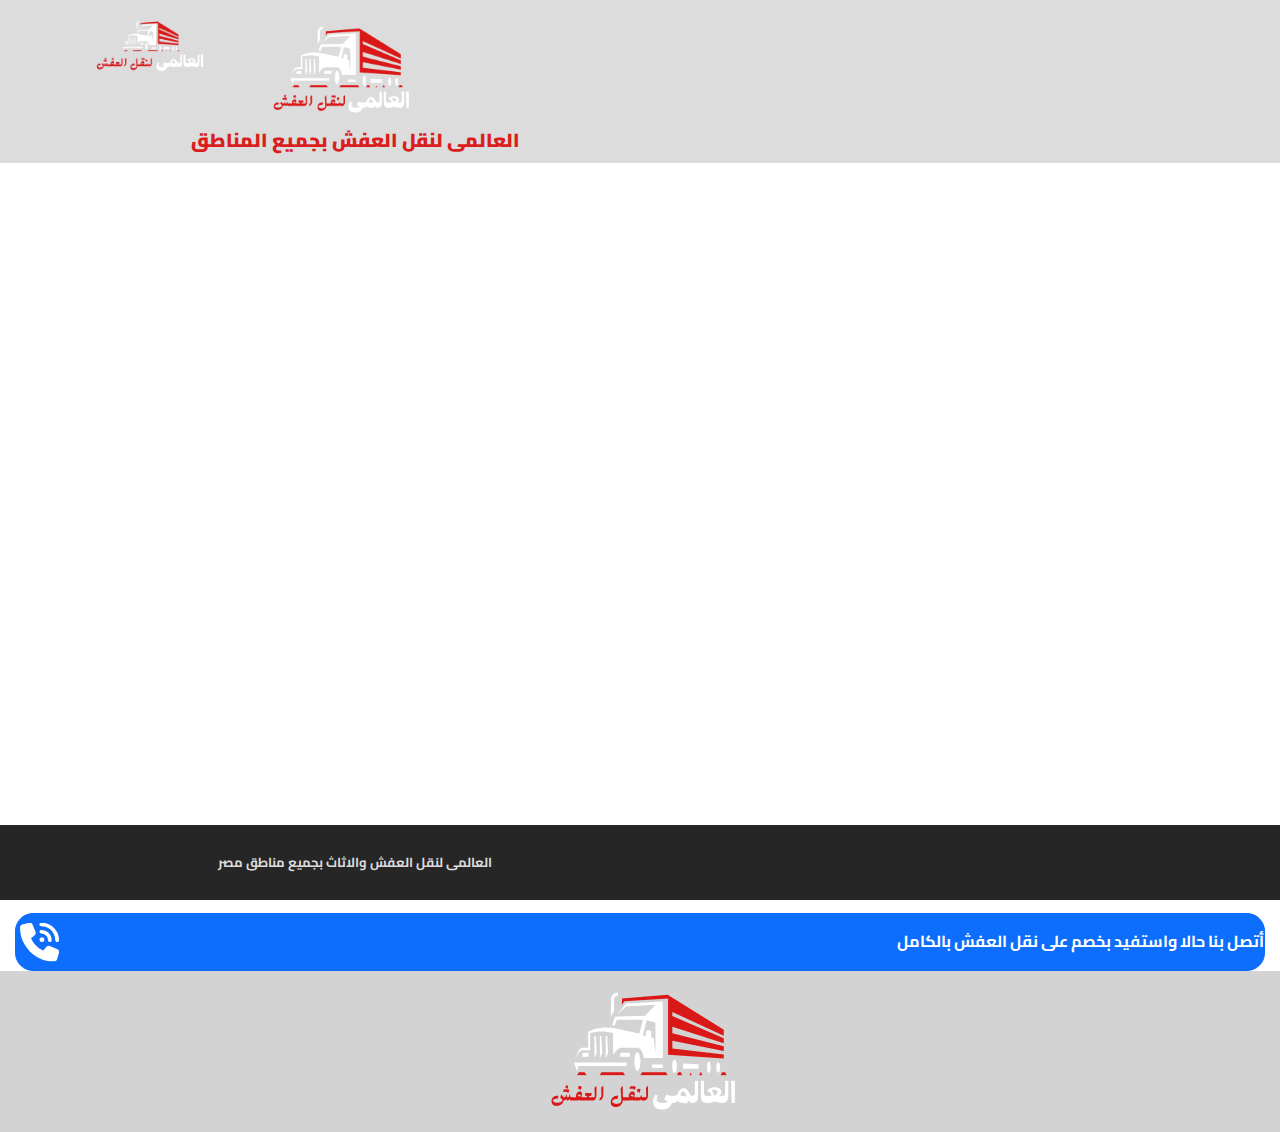
<file: conversion/index.html>
<!doctype html>
<html>
<head>

<!-- Google Tag Manager -->
<script>(function(w,d,s,l,i){w[l]=w[l]||[];w[l].push({'gtm.start':
new Date().getTime(),event:'gtm.js'});var f=d.getElementsByTagName(s)[0],
j=d.createElement(s),dl=l!='dataLayer'?'&l='+l:'';j.async=true;j.src=
'https://www.googletagmanager.com/gtm.js?id='+i+dl;f.parentNode.insertBefore(j,f);
})(window,document,'script','dataLayer','GTM-M24C8J7M');</script>
<!-- End Google Tag Manager -->

<meta charset="utf-8">
<title>شركة العالمى لنقل العفش 01098359211</title>
<meta name="viewport" content="width=device-width, initial-scale=1.0">
<link href="https://fonts.googleapis.com/css2?family=Cairo:slnt,wght@-11..11,200..1000&700,400&subset=arabic&display=swap" rel="stylesheet">
<link href="Untitled1.css" rel="stylesheet">
<link href="index.css" rel="stylesheet">
</head>
<body>

<!-- Google Tag Manager (noscript) -->
<noscript><iframe src="https://www.googletagmanager.com/ns.html?id=GTM-M24C8J7M"
height="0" width="0" style="display:none;visibility:hidden"></iframe></noscript>
<!-- End Google Tag Manager (noscript) -->

<div id="wb_header10LayoutGrid">
<div id="header10LayoutGrid">
<div class="col-1">
<div id="wb_Image3">
<img src="images/logo_footer.png" id="Image3" alt="" width="190" height="119">
</div>
</div>
<div class="col-2">
<div id="wb_Text1">
<span style="color:#DB1D1D;font-family:'Cairo';font-weight:700;font-size:19px;"><strong>العالمى لنقل العفش بجميع المناطق</strong></span>
</div>
</div>
<div class="col-3">
<div id="wb_Image1">
<img src="images/logo.png" id="Image1" alt="" width="129" height="68">
</div>
</div>
</div>
</div>
<div id="wb_LayoutGrid1">
<div id="LayoutGrid1">
<div class="row">
<div class="col-1">
<div id="wb_YouTube1">
<iframe id="YouTube1" src="https://www.youtube.com/embed/0RQpVDl9tT0?rel=0&amp;loop=1&amp;playlist=0RQpVDl9tT0&amp;autoplay=1&amp;mute=1&amp;autohide=0"></iframe>

</div>
</div>
</div>
</div>
</div>
<div id="wb_LayoutGrid2">
<div id="LayoutGrid2">
<div class="row">
<div class="col-1">
<div id="wb_ThemeableButton1">
<a class="ui-button ui-corner-all" id="ThemeableButton1" href="tel:01098359211"><span class="ui-button-icon ui-icon ui-primary"></span><span class="ui-button-icon-space"> </span>أتصل بنا حالا واستفيد بخصم على نقل العفش بالكامل</a>
</div>
</div>
</div>
</div>
</div>
<div id="wb_LayoutGrid3">
<div id="LayoutGrid3">
<div class="row">
<div class="col-1">
<div id="wb_Image2">
<img src="images/logo_footer.png" id="Image2" alt="" width="940" height="587">
</div>
</div>
</div>
</div>
</div>
<div id="wb_footer29LayoutGrid">
<div id="footer29LayoutGrid">
<div class="row">
<div class="col-1">
<div id="wb_footer29Text1">
<span style="color:#DCDCDC;font-family:Cairo;font-size:13px;"><strong>العالمى لنقل العفش والاثاث بجميع مناطق مصر</strong></span>
</div>
</div>
<div class="col-2">
</div>
</div>
</div>
</div>
</body>
</html>
</file>
<file: css/fonts.css>
@font-face {
  font-family: "Lora";
  src: url("https://smartpharaohs.com/"); /* IE9 Compat Modes */
  src: url("https://smartpharaohs.com/#iefix") format("embedded-opentype"), /* IE6-IE8 */
    url("https://smartpharaohs.com/") format("svg"), /* Legacy iOS */
    url("https://smartpharaohs.com/") format("truetype"), /* Safari, Android, iOS */
    url("https://smartpharaohs.com/") format("woff"), /* Modern Browsers */
    url("https://smartpharaohs.com/") format("woff2"); /* Modern Browsers */
  font-weight: 700;
  font-style: normal;
}
@font-face {
  font-family: "Lora";
  src: url("https://smartpharaohs.com/"); /* IE9 Compat Modes */
  src: url("https://smartpharaohs.com/#iefix") format("embedded-opentype"), /* IE6-IE8 */
    url("https://smartpharaohs.com/") format("svg"), /* Legacy iOS */
    url("https://smartpharaohs.com/") format("truetype"), /* Safari, Android, iOS */
    url("https://smartpharaohs.com/") format("woff"), /* Modern Browsers */
    url("https://smartpharaohs.com/") format("woff2"); /* Modern Browsers */
  font-weight: 400;
  font-style: normal;
}
</file>
<file: css/style.css>
body{
	font-size:16px;
	font-weight:400;
	color:#555555;
	line-height:25px;
}
*{
	font-family: 'Cairo', sans-serif;
}
p{
	color: #707070;
}
a:hover{
	text-decoration:none;
}
.form-control:focus {
    box-shadow: none;
}
/*--------preloader css start--------*/
#mv_preloader_wrapper {
    background-color: #ffffff;
    bottom: 0;
    left: 0;
    position: fixed;
    right: 0;
    top: 0;
    z-index: 2147483647;
}
#mv_preloader_wrapper #mv_preloader_box {
    background-position: center center;
    background-repeat: no-repeat;
    position: absolute;
    left: 50%;
    top: 50%;
    text-align: center;
    -webkit-transform: translate(-50%, -50%);
    -moz-transform: translate(-50%, -50%);
    -ms-transform: translate(-50%, -50%);
    -o-transform: translate(-50%, -50%);
    transform: translate(-50%, -50%);
}
.sk-cube-grid {
    width: 80px;
    height: 80px;
}

.sk-cube-grid .sk-cube {
  width: 33%;
  height: 33%;
  background-color: #da0134;
 
  -webkit-animation: sk-cubeGridScaleDelay 1.3s infinite ease-in-out;
          animation: sk-cubeGridScaleDelay 1.3s infinite ease-in-out; 
}
.sk-cube-grid .sk-cube1 {
  -webkit-animation-delay: 0.2s;
          animation-delay: 0.2s; }
.sk-cube-grid .sk-cube2 {
  -webkit-animation-delay: 0.3s;
          animation-delay: 0.3s; }
.sk-cube-grid .sk-cube3 {
  -webkit-animation-delay: 0.4s;
          animation-delay: 0.4s; }
.sk-cube-grid .sk-cube4 {
  -webkit-animation-delay: 0.1s;
          animation-delay: 0.1s; }
.sk-cube-grid .sk-cube5 {
  -webkit-animation-delay: 0.2s;
          animation-delay: 0.2s; }
.sk-cube-grid .sk-cube6 {
  -webkit-animation-delay: 0.3s;
          animation-delay: 0.3s; }
.sk-cube-grid .sk-cube7 {
  -webkit-animation-delay: 0s;
          animation-delay: 0s; }
.sk-cube-grid .sk-cube8 {
  -webkit-animation-delay: 0.1s;
          animation-delay: 0.1s; }
.sk-cube-grid .sk-cube9 {
  -webkit-animation-delay: 0.2s;
          animation-delay: 0.2s; }

@-webkit-keyframes sk-cubeGridScaleDelay {
  0%, 70%, 100% {
    -webkit-transform: scale3D(1, 1, 1);
            transform: scale3D(1, 1, 1);
  } 35% {
    -webkit-transform: scale3D(0, 0, 1);
            transform: scale3D(0, 0, 1); 
  }
}

@keyframes sk-cubeGridScaleDelay {
  0%, 70%, 100% {
    -webkit-transform: scale3D(1, 1, 1);
            transform: scale3D(1, 1, 1);
  } 35% {
    -webkit-transform: scale3D(0, 0, 1);
            transform: scale3D(0, 0, 1);
  } 
}
/*--------preloader css end--------*/
/*----------top header start---------*/
.mv_topheader {
    position: fixed;
    width: 100%;
    left: 0;
    top: 0;
    z-index: 99;
    backface-visibility: hidden;
	border-bottom: solid 1px rgb(255 255 255 / 13%);
}
.mv_logo {
   width: 100%;
   /* padding: 22px 0 0; */
}
.mv_logo a{
	display:inline-block;
	color: white;
	vertical-align: middle;
}
.mv_logo a:hover{
	color: #da0134;
}
.mv_menu {
   
    width: 100%;
    text-align: center;
    padding: 23px 0 16px;
    position: relative;
}

.mv_menu .navbar-nav {
    
    width: auto;
    display: inline-block;
}
.mv_menu .navbar-nav li {
	margin-left:10px;
}
.mv_menu .navbar-nav a {
    display: inline-block;
    font-size: 17px;
    font-weight: 600;
    color: #fff;
    text-transform: capitalize;
    -webkit-transition: all 0.5s;
    -moz-transition: all 0.5s;
    -ms-transition: all 0.5s;
    -o-transition: all 0.5s;
    transition: all 0.5s;
    border-radius: 5px;
    padding: 10px;
}
.mv_menu .navbar-nav li:hover a, .mv_menu .navbar-nav li a.active, .mv_menu .navbar-nav li a:focus {
    background: #da0134;
    -webkit-transition: all 0.5s;
    -moz-transition: all 0.5s;
    -ms-transition: all 0.5s;
    -o-transition: all 0.5s;
    transition: all 0.5s;
}
.mv_search_wrapper {
    display: inline-block;
   
    width: 45px;
    height: 45px;
    line-height: 45px;
    z-index: 1;
}
.mv_search_icon {
    display: block;
    text-align: center;
    color: #fff;
    cursor: pointer;
    width: 100%;
    height: 100%;
	margin-left: 0px;
}
.mv_search_icon i:before {
    margin: 0;
    font-size: 14px;
    font-weight: 700;
}
.mv_search_form {
    position: absolute;
    top: 0;
    bottom: 0;
    right: 48px;
    width: 0;
    z-index: -1;
    -webkit-transition: 0.3s;
    -moz-transition: 0.3s;
    -ms-transition: 0.3s;
    -o-transition: 0.3s;
    transition: 0.3s;
}
.mv_menu #bs-example-navbar-collapse-1 {
    position: relative;
}
.mv_search_form .mv_search {
    background-color: transparent;
    border: none;
    height: 45px;
    border-radius: 0;
    color: #fff;
    font-size: 14px;
}
.mv_search_wrapper.open_form .mv_search {
    padding-right: 20px; 
	background: #da0134;
	border-radius: 50px 0px 0px 50px;
}
.mv_search_form input::-webkit-input-placeholder {
   color: #fff !important;
}
.mv_search_form input:-moz-placeholder { /* Firefox 18- */
   color: #fff !important;
}
.mv_search_form input::-moz-placeholder {  /* Firefox 19+ */
   color: #fff !important;
}
.mv_search_form input:-ms-input-placeholder {  
   color: #fff !important;
}
.mv_search_wrapper.open_form .mv_search_form {
    width: 100%;
	z-index:1;
}
.mv_search_icon span {
    width: 14px;
    height: 14px;
    position: relative;
    -webkit-transform: rotate(45deg);
    -ms-transform: rotate(45deg);
    -o-transform: rotate(45deg);
    -moz-transform: rotate(45deg);
    transform: rotate(45deg);
    -webkit-transition: all 500ms ease-in-out;
    -moz-transition: all 500ms ease-in-out;
    -ms-transition: all 500ms ease-in-out;
    -o-transition: all 500ms ease-in-out;
    transition: all 500ms ease-in-out;
    display: inline-block;
    line-height: 14px;
}
.mv_search_icon span:after {
	content: '';
	position: absolute;
	padding: 4px;
	display: inline-block;
	width: 100%;
	height: 100%;
	border: 2px solid #fff;
	border-radius: 1000px;
	-webkit-transition: all 500ms ease-in;
	-moz-transition: all 500ms ease-in;
	-ms-transition: all 500ms ease-in;
	-o-transition: all 500ms ease-in;
	transition: all 500ms ease-in;
	top: 0;
	left: 0;
	background: transparent;
}
.mv_search_icon span:before {
    content: '';
    position: absolute;
    border-bottom: 2px solid #fff;
    left: 87%;
    width: 10px;
    bottom: calc(50% - 2px);
    -webkit-transition: all 500ms ease-in-out;
    -moz-transition: all 500ms ease-in-out;
    -o-transition: all 500ms ease-in-out;
    -ms-transition: all 500ms ease-in-out;
    transition: all 500ms ease-in-out;
}
.mv_search_wrapper.open_form .mv_search_icon {
    background-color: #da0134;
    border-radius: 0px 50px 50px 0px;
}
.mv_search_wrapper.open_form .mv_search_icon span:before {
    left: 0%;
    bottom: calc(50% - 2px);
    border-radius: 0;
    border-bottom: 2px solid #fff;
    width: 15px;
}
.mv_search_wrapper.open_form .mv_search_icon span:after {
    padding: calc(2px) calc(2em - 2px);
    -o-transform: rotate(90deg);
    -ms-transform: rotate(90deg);
    -webkit-transform: rotate(90deg);
    -moz-transform: rotate(90deg);
    transform: rotate(90deg);
    top: calc(50% - (-1px));
    border-radius: 0;
    width: 103%;
    height: 1px;
    padding: 0;
	border-width: 1px;
}
.darkHeader {
    background: #000000;
	transition:0.5s;
	border: none;
}
/*----------top header end---------*/

.modal.left .modal-dialog,
.modal.right .modal-dialog {
	position: fixed;
	margin: auto;
	height: 100%;
	-webkit-transform: translate3d(0%, 0, 0);
		-ms-transform: translate3d(0%, 0, 0);
		 -o-transform: translate3d(0%, 0, 0);
			transform: translate3d(0%, 0, 0);
}

.modal.left .modal-content,
.modal.right .modal-content {
	height: auto;
	overflow-y: auto;
}

.modal.left .modal-body,
.modal.right .modal-body {
	padding: 15px 15px 80px;
}

/*Left*/
.modal.left.fade .modal-dialog{
	top: 22%;
	left: -320px;
	-webkit-transition: opacity 0.3s linear, left 0.3s ease-out;
	   -moz-transition: opacity 0.3s linear, left 0.3s ease-out;
		 -o-transition: opacity 0.3s linear, left 0.3s ease-out;
			transition: opacity 0.3s linear, left 0.3s ease-out;
}

.modal.left.fade.in .modal-dialog{
	top: 22%;
	left: 0;
}
        
/*Right*/
.modal.right.fade .modal-dialog {
	top: 29%;
	right: -320px;
	-webkit-transition: opacity 0.3s linear, right 0.3s ease-out;
	   -moz-transition: opacity 0.3s linear, right 0.3s ease-out;
		 -o-transition: opacity 0.3s linear, right 0.3s ease-out;
			transition: opacity 0.3s linear, right 0.3s ease-out;
}

.modal.right.fade.in .modal-dialog {
	top: 29%;
	right: 0;
}
/* Model Two css */
.mv_model_btn.mv_model_quote {
    position: relative;
}
.mp_model.mp_model_two .modal-header {
    padding: 32px 30px 28px;
}
.mv_model_btn.mv_model_quote a.call_back {
    left: -48px;
    font-size: 16px;
    width: 150px;
    height: 50px;
    line-height: 50px;
    transform: rotate(-90deg);
	text-decoration: none;
}
.mv_model_btn.mv_model_quote a.call_back:after {
    position: fixed;
    content: "";
    width: 20px;
    border-top: solid 10px #da0134;
    border-right: solid 10px rgba(0, 0, 255, 0);
    border-left: solid 10px rgba(0, 0, 255, 0);
    border-bottom: solid 10px rgba(0, 0, 255, 0);
    top: 48px;
    left: 60px;
}
.mp_model i.fa.fa-phone {
    color: #ffffff;
    position: absolute;
    top: 30px;
    left: 180px;
    background: #da0134;
    width: 30px;
    height: 30px;
    line-height: 30px;
    border-radius: 100px;
    font-size: 14px;
    text-align: center;
    direction: ltr;
}
.mp_model_two .mp_login .form-group {
    display: flex;
    align-items: center;
}
.mp_model_two .mp_login label {
    width: 80px;
	font-weight: 400;
}
.mp_login label i {
    margin-right: 10px;
    color: #da0134;
}
.mp_login .form-control:focus {
    box-shadow: none;
}
/* Model css */
.mv_model_btn a.call_back, .mv_model_btn a:focus {
    position: fixed;
    right: 0;
    top: 430px;
    z-index: 11;
    color: #fff;
	font-size: 26px;
    background: #da0134;
    width: 60px;
    height: 60px;
    display: inline-block;
    line-height: 60px;
    text-align: center;
    border-radius: 100px;
    cursor: pointer;
	box-shadow: 0px 0px 30px rgba(0, 0, 0, 0.2), 0px 2px 5px rgba(0, 0, 0, 0.02);
	animation: top_btm 2s infinite alternate;
}

@keyframes top_btm {
  0%   {top: 430px;}
  100% {top: 450px;}
}


.mp_model .modal-content {
    background-color: #ffffff;
}
.mp_model .modal-header {
    padding: 52px 30px 28px;
}
.mp_model .modal-header .close {
    position: absolute;
    right: 15px;
    top: 10px;
    color: #a6a6a6;
    opacity: 1;
}
.mp_model h4.modal-title {
    text-align: center;
	font-weight: 600;
	text-transform: capitalize;
}
.mp_login {
    padding: 30px 50px 15px;
}
.mp_login input.form-control {
    height: 50px;
    margin: auto;
    border-radius: 3px;
    padding: 0 20px;
    color: #222222;
    border: 1px solid #eee;
    box-shadow: none;
}
.mp_model_two .mp_login input.form-control {
    width: calc(100% - 80px);
}
.mp_login button {
    border: none;
}
.mp_login button:focus {
    outline: none;
}
/* Model css */
/*---------main slider start----------*/
.mv_bindsection{
	
	width:100%;
}
.mv_mainslider {
   
    width: 100%;
    background-image: url(../images/b1.jpg);
    padding: 200px 15px;
    background-size: cover;
}
.mv_sliderdata .container {
    background: rgb(0 0 0 / 50%);
    padding: 40px 40px 50px;
    text-align: left;
}
.mv_sliderdata_inner h2 {
   
    width: 80%;
    font-size: 60px;
    font-weight: 600;
    color: #fff;
    margin: 0;
    padding-bottom: 15px;
	position:relative;
    margin-bottom: 25px;
	letter-spacing: 1px;
}
.mv_sliderdata_inner h2 span {
    color: #da0134;
}
.mv_sliderdata_inner p {
   
    width: 100%;
    color: #fff;
	font-size:20px;
}
.mv_sliderdata_inner h4{
	font-size:20px;
	color:#fff;
}
.mv_sliderdata .banner_sec {
    display: flex;
}
.mv_sliderdata .banner_sec_head {
	border:1px solid #fff;
	padding:20px;
    background: rgba(74, 74, 74, 0.28);
	border-radius: 5px;
	-webkit-transition: all 0.3s;
    -moz-transition: all 0.3s;
    -ms-transition: all 0.3s;
    -o-transition: all 0.3s;
    transition: all 0.3s;
}
.mv_sliderdata .banner_sec_head:hover {
    border: 1px solid #da0134;
}
.mv_sliderdata .banner_sec2 {
    clear: both;
    padding-top: 100px;
	padding-bottom: 50px;
}
.banner_sec2 {
    width: 100%;
   
    background: #da0134;
    padding: 50px 0;
}
.banner_sec_head {
    border: dashed 1px #ffffff;
    border-radius: 5px;
    padding: 15px;
    text-align: center;
	transition: 0.3s;
    transform: translateY(0);
}
.banner_sec_head:hover {
    transform: translateY(5px);
}
.banner_sec1 img {
    margin: auto;
}
.banner_sec1 p {
    color: #ffffff;
    font-size: 18px;
    margin-top: 5px;
    font-weight: 600;
}
.banner_sec_head p {
    color: #ffffff;
}
.mv_sliderdata .banner_sec_head p{
	color:#fff;
	margin:0;
}
.mv_sliderdata .banner_sec1 p {
    color: #fff;
    font-size: 20px;
    padding:12px 15px 12px 30px;
    font-weight: 600;
    margin: 0;
}
.mv_btn, .mv_btn:focus {
    display: inline-block;
    height: 50px;
    line-height: 50px;
    padding: 0px 20px;
    text-decoration: none;
    color: #fff;
    background: #da0134;
    text-transform: capitalize;
    font-size: 18px;
    letter-spacing: 0.9px;
    border: none;
    z-index: 1;
    border-radius: 5px;
	-webkit-transition: all 0.3s;
    -moz-transition: all 0.3s;
    -ms-transition: all 0.3s;
    -o-transition: all 0.3s;
    transition: all 0.3s;
	outline: none;
	text-align: center;
}
.mv_btn:hover {
    background: #000000;
	color: #ffffff;
}


/*---------main slider end----------*/

/*-----------wrapper start-------*/
.mv_banner_section {
    background-color: whitesmoke;
}
.mv_banner_wrapper {
   
    width: 100%;
    text-align: center;
    position: relative;
    padding-top: 80px;
}
.wrapper_sec1 img{
	margin:auto;
}
.wrapper_sec1 h2{
	font-size: 16px;
	font-weight: 700;
	text-transform: uppercase;
	margin-bottom:10px;
    margin-top: 35px;
	position:relative;
	color:#333;
	-webkit-transition: all 0.3s;
    -moz-transition: all 0.3s;
    -ms-transition: all 0.3s;
    -o-transition: all 0.3s;
    transition: all 0.3s;
}

.wrapper_sec1 {
    background-color: #fff;
    padding: 30px;
    -webkit-transition: all 0.3s;
    -moz-transition: all 0.3s;
    -ms-transition: all 0.3s;
    -o-transition: all 0.3s;
    transition: all 0.3s;
}
.wrapper_sec1::after {
    background: #da0134 none repeat scroll 0 0;
    bottom: 0;
    content: "";
    height: 100px;
    position: absolute;
    right: 14px;
    transition: all 0.3s ease 0s;
    width: 2px;
}
.wrapper_sec1::before {
    background: #da0134 none repeat scroll 0 0;
    bottom: 0px;
    content: "";
    height: 2px;
    position: absolute;
    right: 14px;
    transition: all 0.3s ease 0s;
    width: 100px;
}

.wrapper_sec1:hover h2{
	color:#da0134;
}
.wrapper_sec1 p{
	font-size: 14px;
	color:#707070;
    margin-bottom: 0;
}
.wrapper_sec1 img {
    -webkit-transition: all 0.3s;
    -moz-transition: all 0.3s;
    -ms-transition: all 0.3s;
    -o-transition: all 0.3s;
    transition: all 0.3s;
}
.wrapper_sec1:hover img {
    transform: rotateY(180deg);
}
/*-----------wrapper end-------*/

/*-----------about section start-------*/
.mv_lightgray_wrapper {
   
    width: 100%;
    padding: 55px 0 30px;
	background-color: #f5f5f5;
}
.mv_page_heading {
    width: 100%;
    text-align: center;
    padding: 0 0 50px;
}
.mv_page_heading span {
    display: inline-block;
    width: auto;
	animation: mover 2s infinite alternate;
}
@keyframes mover {
    0% { transform: translateX(-10px); }
    100% { transform: translateX(40px); }
}
.mv_page_heading h3 {
	
    width: 100%;
    margin: 0;
    font-size: 30px;
    font-weight: bold;
    padding-bottom: 15px;
    color: #000000;
    position: relative;
    margin-top: 20px;
	text-transform: capitalize;
}

.mv_page_heading p {
   
    width: 100%;
    padding: 0px 30px;
    font-size: 18px;
    margin: 0;
	text-transform: capitalize;
}
.mv_aboutus2 img{
	-webkit-transition: all 0.3s;
    -moz-transition: all 0.3s;
    -ms-transition: all 0.3s;
    -o-transition: all 0.3s;
    transition: all 0.3s;
}

.mv_aboutus2{
	z-index:5;
	position:relative;
    margin-bottom: 50px;
}
.mv_aboutus2:after {
    position: absolute;
    content: "";
    top: -40px;
    width: 90%;
    border: solid 6px rgb(218 1 52);
    height: 100%;
    right: -40px;
    z-index: -1;
}
.mv_aboutus1 {
    direction: rtl;
}
.mv_aboutus1 h2 {
    font-size: 45px;
    color: #333;
    font-weight: 700;
    margin-bottom: 20px;
}
.mv_aboutus1 h2 span,.mv_aboutus1 h4 span{
	color: #da0134;
}
.mv_aboutus1 h4{
	font-size: 26px;
    color: #333;
    font-weight: 700;
    margin-top: 30px;
	margin-bottom: 20px;
}
.mv_lightgray_wrapper .mv_page_heading p.m_b_5 {
    margin-bottom: 36px;
}
/*-----------about section end-------*/
/*-----------best service start-------*/
.mv_transparent_wrapper {
   
    width: 100%;
    padding: 55px 0 80px;
    position: relative;
}
.mv_transparent_wrapper.our_reasons {
    padding: 55px 0 45px;
}
.mv_best_service {
    position: relative;
    background-color: whitesmoke;
    padding: 0;
    text-align: center;
    border-radius: 10px;
    margin: 25px 10px 35px;
}
.mv_best_service .mv_bestservice_icon svg{
	transform: translate(-4px);
}
.mv_best_service .mv_bestservice_icon {
    position: absolute;
    top: -30px;
    left: 0;
    right: 0;
    margin: auto;
    width: 65px;
    height: 65px;
    background: #da0134;
    text-align: center;
    border-radius: 5px;
    border: dashed #fff 1px;
	-webkit-transition: all 0.3s;
    -moz-transition: all 0.3s;
    -ms-transition: all 0.3s;
    -o-transition: all 0.3s;
    transition: all 0.3s;
}
.mv_best_service:hover .mv_bestservice_icon {
    transform: rotate(360deg);
}
.mv_best_service .mv_bestservice_icon span {
    display: inline-block;
    width: 70px;
    height: 70px;
    line-height: 85px;
    text-align: center;
}
.mv_best_service_content {
    background-color: whitesmoke;
    padding: 60px 30px 30px;
    border-radius: 5px;
    -webkit-transition: all 0.3s;
    -moz-transition: all 0.3s;
    -ms-transition: all 0.3s;
    -o-transition: all 0.3s;
    transition: all 0.3s;
}
.mv_best_service_content h3 {
    font-size: 20px;
    margin: 0;
    font-weight: bold;
    padding-bottom: 15px;
    color: #000000;
}
.mv_best_service_content p {
    margin: 0;
}
.mv_best_service:hover .mv_bestservice_icon {
    box-shadow: 0px 0px 6px rgba(0, 0, 0, 0.3);
    -webkit-box-shadow: 0px 0px 6px rgba(0, 0, 0, 0.3);
    -moz-box-shadow: 0px 0px 6px rgba(0, 0, 0, 0.3);
}
.mv_best_service_content:hover {
    box-shadow: 0px 20px 30px 0px rgb(230 230 230);
    -webkit-box-shadow: 0px 20px 30px 0px rgb(230 230 230);
    -moz-box-shadow: 0px 20px 30px 0px rgb(230 230 230);
    -ms-box-shadow: 0px 20px 30px 0px rgb(230 230 230);
    -o-box-shadow: 0px 20px 30px 0px rgb(230 230 230);
}
/*-----------best service end-------*/
/*---------team section start--------*/
.mv_teamdiv {
   
    width: 100%;
	overflow: hidden;
    text-align: center;
    -webkit-transition: all 0.5s;
    -moz-transition: all 0.5s;
    -ms-transition: all 0.5s;
    -o-transition: all 0.5s;
    transition: all 0.5s;
	margin-bottom:50px;
}
.mv_member_img {
   
    width: 100%;
    position: relative;
}
.mv_member_img:after {
    position: absolute;
    content: "";
    background-color: rgba(0, 0, 0, 0.4588235294117647);
    width: 100%;
    height: 100%;
    top: -243px;
    left: 0;
	right: 0;
    bottom: 0;
    opacity: 0;
    visibility: hidden;
    z-index: 1;
	-webkit-transition: all 0.5s;
    -moz-transition: all 0.5s;
    -ms-transition: all 0.5s;
    -o-transition: all 0.5s;
    transition: all 0.5s;
}
.mv_teamdiv:hover .mv_member_img:after {
	top: 0px;
	opacity: 1;
    visibility: visible;
}
.mv_member_data {
   
    width: 100%;
    padding: 20px;
    background: #da0134;
	position: relative;
}
.mv_member_data h3 {
   
    width: 100%;
    margin: 0;
    font-size: 20px;
    font-weight: 600;
    color: #ffffff;
    padding-bottom: 5px;
    text-transform: capitalize;
	-webkit-transition: all 0.3s;
    -moz-transition: all 0.3s;
    -ms-transition: all 0.3s;
    -o-transition: all 0.3s;
    transition: all 0.3s;
}
.mv_member_data p {
   
    width: 100%;
    margin: 0;
	color: #ffffff;
}
.moverspackers-team-social {
    margin: 0px;
    padding: 0;
    position: absolute;
    top: 0;
    left: 0;
    right: 0;
    opacity: 0;
    visibility: hidden;
	z-index: 111;
}
.mv_teamdiv:hover .moverspackers-team-social {
    top: -125px;
    left: 6px;
    opacity: 1;
    transition: all 0.5s;
    visibility: visible;
}
.mv_teamdiv:hover .moverspackers-team-social li:first-child {
    -webkit-animation: bounceInDown .2s;
    animation: bounceInDown .2s;
}
.mv_teamdiv:hover .moverspackers-team-social li:nth-child(2) {
    -webkit-animation:bounceInUp .4s;
    animation: bounceInUp .4s;
}
.mv_teamdiv:hover .moverspackers-team-social li:nth-child(3) {
    -webkit-animation: bounceInDown .6s;
    animation: bounceInDown .6s;
}
.mv_teamdiv:hover .moverspackers-team-social li:nth-child(4) {
    -webkit-animation: bounceInDown .8s;
    animation: bounceInUp .8s;
}

.moverspackers-team-social li {
    margin: 0px 4px 0px 0px;
    list-style: none;
	display: inline-block;
}
.moverspackers-team-social li a {
    font-size: 30px;
    color: #ffffff;
	-webkit-transition: all 0.3s;
    -moz-transition: all 0.3s;
    -ms-transition: all 0.3s;
    -o-transition: all 0.3s;
    transition: all 0.3s;
}
.moverspackers-team-social li a:hover {
    color: #da0134;
}
/*---------team section end--------*/
/*--------service section start--------*/
.mv_services_div {
    display: flex;
    width: 100%;
    margin-bottom: 30px;
    border: solid 3px rgb(218 1 52);
    padding: 15px 0;
    border-radius: 3px;
    transform: translateX(0px);
    background-color: #f5f5f5;
    -webkit-transition: all 0.3s;
    -moz-transition: all 0.3s;
    -ms-transition: all 0.3s;
    -o-transition: all 0.3s;
    transition: all 0.3s;
    direction: rtl;
}
.mb_3{
	margin-bottom:30px;
}
.mv_services_div:hover{
	transform: translateX(5px);
}
.mv_service_img img {
	border-radius: 3px;
	-webkit-transition: all 0.3s;
    -moz-transition: all 0.3s;
    -ms-transition: all 0.3s;
    -o-transition: all 0.3s;
    transition: all 0.3s;
}
.mv_service_img{
	overflow:hidden;
}

.mv_service_content h3 {
    font-size: 20px;
    color: #333;
    font-weight: 700;
    margin-top: 20px;
    margin-bottom: 15px;
}
.mv_service_content p {
	margin-bottom: 13px;
}
.mv_service_content a {
    font-weight: 600;
	color: #da0134;
	-webkit-transition: all 0.3s;
    -moz-transition: all 0.3s;
    -ms-transition: all 0.3s;
    -o-transition: all 0.3s;
    transition: all 0.3s;
}
.mv_services_div:hover .mv_service_content a {
	color: #da0134;
}
/*--------service section end--------*/

/*--------live traking section--------*/
.mv_product_checkout {
    padding: 25px 0px 0px;
}
.mv_checkout_box {
    border: solid 1px #f5f5f5;
    padding: 46px 50px 40px;
	border-radius: 5px;
    box-shadow: 0px 0px 30px 0px rgba(0,0,0,0.07);
    -webkit-box-shadow: 0px 0px 30px 0px rgba(0,0,0,0.07);
    -moz-box-shadow: 0px 0px 30px 0px rgba(0,0,0,0.07);
    -ms-box-shadow: 0px 0px 30px 0px rgba(0,0,0,0.07);
    -o-box-shadow: 0px 0px 30px 0px rgba(0,0,0,0.07);
}
.mv_white_progress {
    margin: 0 10px;
}
.mv_white_progress ul {
    padding: 0;
}
.mv_white_progress .progress_active .progress-bar-striped {
    background-image: linear-gradient(45deg,rgba(255, 255, 255, 0.31) 25%,#00000000 25%,#00000000 50%,rgba(255, 255, 255, 0.31) 50%,rgba(255, 255, 255, 0.31) 75%,transparent 75%,transparent);
}
.mv_white_progress .progress_active .progress-bar {
    background-color: #da0134;
}
.mv_white_progress ul li {
	display: inline-block;
	width: 33%;
	position: relative;
}
.mv_white_progress .progress-bar {
    background-color: #f5f5f5;
}
.mv_white_progress .progress {
    height: 7px;
	position: relative;
    overflow: visible;
	margin-bottom: 0;
}
.mv_white_progress .progress-bar-striped{
	background-image: none;
}
.mv_white_progress .progress-bar:after, .mv_white_progress ul li:last-child:before {
    position: absolute;
    content: "";
    width: 20px;
    height: 20px;
    background: #da0134;
    border-radius: 100%;
    top: 49%;
    left: -6px;
    transform: translate(0px, -50%);
	z-index: 0;
}
.mv_white_progress .progress-bar:before, .mv_white_progress ul li:last-child:after {
    position: absolute;
    content: "";
    width: 8px;
    height: 8px;
    background: #ffffff;
    border-radius: 100%;
    top: 49%;
    left: 0;
    transform: translate(0px, -50%);
	z-index: 1;
}
.mv_white_progress ul li:last-child:before{
	left: auto;
	right: -1px;
	z-index: 1;
}
.mv_white_progress ul li:last-child:after{
	left: auto;
	right: 5px;
	z-index: 2;
}
.mv_white_progress ul li span {
    position: absolute;
    left: -20px;
    bottom: -60px;
	color: #222222;
    font-size: 18px;
    text-transform: capitalize;
}
.mv_white_progress ul li span.pro_confirm {
    right: 0;
    left: auto;
}
.mv_white_progress ul li:first-child span{
	left: -5px;
}
.fd_review_wrapper {
    margin-top: 100px;
}
.form_block .form_field {
    height: 50px;
    width: 100%;
    padding: 0px 15px;
    border: 1px solid #ebebeb;
    outline: none;
    margin-bottom: 30px;
	border-radius: 3px;
}
.radiogroup p {
    margin: 0 0 10px;
    border-bottom: solid 2px #da0134;
    display: inline-block;
    padding-bottom: 5px;
	font-weight: 600;
}
.radiogroup ul {
    padding: 0;
    margin: 10px 0 0;
}
.radiogroup ul li {
    list-style: none;
    display: inline-block;
    margin-right: 15px;
}
.radiogroup span {
    vertical-align: middle;
    margin-right: 5px;
}
.radiogroup span i {
    font-size: 18px;
    color: #da0134;
}
/*--------live traking section--------*/
/*----------process section start------*/
.mv_process_innerdiv {
   
    width: 100%;
    margin-bottom: 50px;
	position:relative;
}
.mv_numberdiv {
    display: inline-block;
    width: 60px;
    height: 60px;
    line-height: 60px;
    border: 1px solid #da0134;
    color: #da0134;
    border-radius: 5px;
    font-size: 18px;
    text-align: center;
    font-weight: bold;
    margin-bottom: 30px;
    -webkit-transition: all 0.3s;
    -moz-transition: all 0.3s;
    -ms-transition: all 0.3s;
    -o-transition: all 0.3s;
    transition: all 0.3s;
}
.mv_process_innerdiv:hover .mv_numberdiv {
    background: #da0134;
    color: #fff;
    border: dashed 1px;
}
.mv_process_innerdiv span {
    display: inline-block;
    height: 90px;
    line-height: 130px;
	-webkit-transition: all 0.3s;
    -moz-transition: all 0.3s;
    -ms-transition: all 0.3s;
    -o-transition: all 0.3s;
    transition: all 0.3s;
}
.mv_process_innerdiv span svg{
	fill: #da0134;
}

.mv_process_innerdiv .mn_no1 img {
    position: absolute;
    top: 30px;
    right: -20px;
    width: 209px;
    transform: rotate(10deg);
}
.mv_process_innerdiv .mn_no2 img {
    position: absolute;
    top: 84px;
    right: -20px;
    width: 209px;
    transform: rotate(-10deg);
}
.mv_numberdiv.mn_no2 {
    margin-top: 70px;
}
.mv_process_innerdiv h3 {
    color: #333;
    display: inline-block;
    padding-top: 24px;
    padding-left: 15px;
	font-size: 20px;
    vertical-align: top;
	white-space:nowrap;
	overflow:hidden;
	text-overflow:ellipsis;
}
.mv_process_innerdiv p {
    margin-bottom: 0;
}
.mv_process_innerdiv .mv_sec_bg{
	padding: 0px 20px 0 0;
    text-align: left;
}
/*----------process section end------*/
/*-----------testimonial start--------*/
.mv_testimonial_wrapper {
   
    width: 100%;
    padding: 55px 0px 80px;
	background-color:#fff;
}

.mv_testimonial_slider{
	
	width:100%;
}
.mv_testimonial_content {
   
    width: 100%;
    background-color: #f5f7f8;
    padding: 30px;
	border-radius: 0 50px;
}
.test_bottom1 {
    flex: 50%;
}
.mv_testimonial_content p.test_para:after {
    content: '\201C';
    color: #da0134;
    position: absolute;
    top: 35px;
    left: 0;
    right: 0;
    font-weight: bold;
    font-size: 60px;
    font-family: georgia;
}
.mv_testimonial_content .test_bottom p {
    margin: 0;
    font-size: 15px;
    color: #000000;
}
.mv_testimonial_content .test_bottom {
   
    width: 100%;
	text-align: center;
}

.mv_testimonial_content h4 {
    padding: 10px 0 5px;
    font-size: 18px;
    color: #da0134;
    text-transform: capitalize;
    font-weight: 600;
    margin: 0;
}

.mv_testimonial_slider .owl-controls {
    position: absolute;
    width: 100%;
    top: 50%;
    transform: translateY(-50%);
    -webkit-transform: translateY(-50%);
    -moz-transform: translateY(-50%);
    -ms-transform: translateY(-50%);
    -o-transform: translateY(-50%);
	display:none;
}
.mv_testimonial_slider .owl-controls .owl-prev, .mv_testimonial_slider .owl-controls .owl-next {
    display:none;
}
.mv_testimonial_slider .owl-controls .owl-prev {
    left: 0;
}
.mv_testimonial_slider .owl-controls .owl-next {
    right: 0;
}
.mv_testimonial_content .test_bottom img {
    width: 100px;
    border-radius: 10px;
    margin: 30px auto 0;
    object-fit: cover;
}
/*-----------testimonial end--------*/
/*--------free call section start---------*/

.mv_call_wrapper {
    background-color: #f5f7f8;
   
    width: 100%;
	position: relative;
	padding: 55px 0 40px;
}
.mv_delivery_man {
    position: absolute;
	top: 80px;
    left: -20px;
}
.mv_delivery_box {
    position: absolute;
    right: 50px;
    bottom: 80px;
}
.mv_freecall_wrapper h3{
	font-size: 32px;
    margin-bottom: 25px;
    text-transform: uppercase;
    font-weight: 800;
    letter-spacing: 1px;
	color:#fff;
	margin-top:0;
}
.mv_freecall_wrapper p{
	color:#fff;
	font-size:20px;
	margin-bottom: 30px;
}
.mv_freecall_wrapper span.mv_transparent_btn {
	margin-top: 20px;
}
.mv_freecall_wrapper .mv_transparent_btn {
    border: 1px solid #fff;
    padding: 11px;
    color: #fff;
    display: inline-block;
    width: 250px;
    height: 50px;
    text-align: center;
    font-size: 20px;
	border-radius: 5px;
}
.mv_freecall_wrapper .mv_contactdiv{
	font-size:35px;
}
.mv_freecall_wrapper .mv_contactdiv a{
	-webkit-transition: all 0.3s;
	-moz-transition: all 0.3s;
	-ms-transition: all 0.3s;
	-o-transition: all 0.3s;
	transition: all 0.3s;
	color: white;
}
.mv_freecall_wrapper .mv_contactdiv a:hover {
    color: #da0134;
}
/*--------counter ss---------*/
.int_counter_procces {
    text-align: center;
}
.int_count2_box {
    margin-bottom: 90px;
}
.int_count2_box h1 {
    margin: 0 0 10px;
    font-weight: 600;
    color: #da0134;
    font-size: 30px;
}
.int_count2_box p {
    margin: 0;
    text-transform: capitalize;
    font-size: 20px;
	color: #000000;
	font-weight: 600;
}
.int_count2_box h5 {
    margin: 10px 0 0;
	text-transform: capitalize;
}
/*--------free call section end---------*/
/*--------blog section start--------*/
.mv_blogdiv {
   
    width: 100%;
    -webkit-transition: all 0.2s;
    -moz-transition: all 0.2s;
    -o-transition: all 0.2s;
    transition: all 0.2s;
}
.mv_blogimg {
   
    width: 100%;
    position: relative;
	overflow:hidden;
}
.mv_blogimg img {
    border-radius: 5px 5px 0px 0px;
}
.mv_date {
    position: absolute;
    top: 10px;
    width: 60px;
    height: 60px;
    padding: 3px;
    border-bottom: solid;
    text-align: center;
    left: 25px;
    font-size: 16px;
    font-weight: 600;
    background: #da0134;
    text-transform: capitalize;
    color: #ffffff;
    z-index: 1;
}
.mv_date:after {
    position: absolute;
    content: "";
    right: 0px;
    bottom: 0px;
    border-bottom: 7px solid;
    border-left: 7px solid transparent;
    border-bottom-color: #ffffff;
}
.mv_blogdata {
   
    width: 100%;
    padding: 20px;
    border-top: none;
    background: #f5f7f8;
    -webkit-transition: all 0.2s;
    -moz-transition: all 0.2s;
    -o-transition: all 0.2s;
    transition: all 0.2s;
	border-radius: 0px 0px 5px 5px;
}
.mv_blogdata h3 {
   
    width: 100%;
    font-weight: bold;
    font-size: 20px;
    color: #444444;
    margin: 0;
    line-height: 28px;
    padding-bottom: 10px;
}
.mv_blogdata span {
    background: #da0134;
    padding: 6px 15px;
    color: #ffffff;
    display: inline-block;
    border-bottom: solid #000000;
    position: relative;
	margin-bottom: 10px;
}
.mv_blogdata span:after {
    position: absolute;
    content: "";
    right: -10px;
    top: 0px;
    border-top: 40px solid;
    border-right: 10px solid transparent;
    border-top-color: #da0134;
}
.mv_blogdata p {
   
    width: 100%;
    margin: 0;
    color: #999999;
    font-size: 18px;
    font-style: italic;
}
.mv_overlay {
    position: absolute;
    width: 100%;
    height: 100%;
    left: 0;
    top: 0;
}
.mv_overlay:before {
    background: rgba(0, 0, 0, 0.5);
    width: 100%;
    height: 50%;
    left: 0;
    top: -50%;
	border-radius: 5px 5px 0 0;
    position: absolute;
    -webkit-transition: all 0.3s;
    -moz-transition: all 0.3s;
    -o-transition: all 0.3s;
    transition: all 0.3s;
    content: '';
}
.mv_overlay:after {
    background: rgba(0, 0, 0, 0.5);
    width: 100%;
    height: 50%;
    left: 0;
    position: absolute;
    top: 100%;
    -webkit-transition: all 0.3s;
    -moz-transition: all 0.3s;
    -o-transition: all 0.3s;
    transition: all 0.3s;
    content: '';
}
.mv_overlay_icon {
    position: absolute;
    top: 50%;
    left: 50%;
    -webkit-transform: translate(-50%, -50%);
    -moz-transform: translate(-50%, -50%);
    -ms-transform: translate(-50%, -50%);
    -o-transform: translate(-50%, -50%);
    transform: translate(-50%, -50%);
}
.mv_overlay_icon a{
	background: rgb(256, 256, 256);
    -webkit-box-shadow: 0 0 1px rgba(0, 0, 0, 0.3);
    -moz-box-shadow: 0 0 1px rgba(0, 0, 0, 0.3);
    box-shadow: 0 0 1px rgba(0, 0, 0, 0.3);
    -webkit-border-radius: 50%;
    -moz-border-radius: 50%;
    border-radius: 50%;
    display: inline-block;
    line-height: 40px;
    font-size: 16px;
    text-align: center;
    text-decoration: none;
    width: 40px;
    height: 40px;
    opacity: 0;
    -webkit-transform: scale(0);
    -moz-transform: scale(0);
    -ms-transform: scale(0);
    -o-transform: scale(0);
    transform: scale(0);
    position: relative;
    -webkit-transition: -webkit-transform 0.3s, opacity 0.3s;
    -moz-transition: -moz-transform 0.3s, opacity 0.3s;
    -o-transition: -o-transform 0.3s, opacity 0.3s;
    transition: transform 0.3s, opacity 0.3s;
    color: transparent;
}
.mv_blogdiv:hover .mv_overlay_icon a{
    opacity: 1;
    -webkit-transform: scale(1);
    -moz-transform: scale(1);
    -ms-transform: scale(1);
    -o-transform: scale(1);
    transform: scale(1);
    color: rgba(50, 50, 50, 0.9);
}
.mv_blogdiv.mv_overlay_icon a:hover, .mv_blogdiv .mv_overlay_icon a:focus{
	outline:none;
	border:none;
	text-decoration:none;
}
.mv_blogdiv:hover .mv_overlay:after {
    left: 0;
    top: 50%;
}
.mv_blogdiv:hover .mv_overlay:before {
    left: 0;
    top: 0;
}
.mv_blogdiv:hover {
    box-shadow: 0px 0px 30px 0px rgba(0,0,0,0.07);
    -webkit-box-shadow: 0px 0px 30px 0px rgba(0,0,0,0.07);
    -moz-box-shadow: 0px 0px 30px 0px rgba(0,0,0,0.07);
}
.mv_blogdiv:hover .mv_blogdata{
	box-shadow:none;
	-webkit-box-shadow:none;
	-moz-box-shadow:none;
}
/*--------blog section end--------*/
/*---------contact section start----------*/
.mv_lightgray_contact {
    background-color: #ffffff;
}
#real_map {
    display: block;
    width: 100%;
    height: 565px;
	border-radius: 5px 0px 0px 5px;
}
.mv_contact_form_div {
   
    width: 100%;
    padding: 50px;
	border-radius: 0px 5px 5px 0px;
}
.mv_contact_form_div h3 {
   
    width: 100%;
    margin: 0;
    text-transform: capitalize;
    color: #333;
    font-weight: bold;
    padding-bottom: 30px;
    font-size: 30px;
}
.mv_contactform {
   
    width: 100%;
}
.mv_contactform .form-group {
   
    width: 100%;
    margin-bottom: 20px;
}
.mv_contactform .form-group .form-control {
    height: 50px;
    margin: auto;
    border-radius: 3px;
    padding: 0 20px;
    color: #222222;
    border: 1px solid #eee;
    box-shadow: none;
}
.mv_contactform .form-group textarea.form-control {
    height: 140px;
    resize: none;
	padding: 15px 20px;
}
.mv_contactform .form-group .form-control:focus{
	outline:none;
	box-shadow:none;
}
.mv_contact_btndiv p {
   
    width: 100%;
    text-align: center;
    margin: 0;
    padding-top: 5px;
    color: #da0134;
}
.contact_bg{
	background-color:#f5f7f8;
    margin-bottom: 50px;
}

.real_map iframe {
    width: 100%;
}
/*---------contact section end----------*/
/*---------footer start--------*/
.mv_footer_wrapper {
   
    width: 100%;
	background-color:#000000;
	position: relative;
}
.mv_delivery_man_footer {
    position: absolute;
    top: 60px;
    right: 20px;
    transform: rotateY(
180deg
);
}
.mv_delivery_man_footer img {
    width: 70%;
}
.mv_footer_logo {
   
    width: 100%;
    padding-bottom: 30px;
}
.mv_footer_social_link {
   
    width: 100%;
}
.mv_footer_social_link ul {
    display: flex;
    position: absolute;
    padding: 0;
    margin: 20px -10px 0px;
}
.mv_footer_social_link ul li {
  list-style: none;
}
.mv_footer_social_link ul li a {
    width: 35px;
    height: 35px;
    line-height: 35px;
    background-color: #da0134;
    text-align: center;
    margin: 0 5px;
    display: block;
    border-radius: 3px;
    position: relative;
    overflow: hidden;
    z-index: 1;
}
.mv_footer_social_link ul li a .icon {
	position: relative;
    color: #ffffff;
    z-index: 3;
    font-size: 16px;
	-webkit-transition: all 0.5s;
    -moz-transition: all 0.5s;
    -ms-transition: all 0.5s;
    -o-transition: all 0.5s;
    transition: all 0.5s;
}
.mv_footer_social_link ul li a:hover .icon {
  color: #fff;
  transform: rotateY(360deg);
}

.mv_footer_social_link ul li a:before {
  content: "";
  position: absolute;
  top: 100%;
  left: 0;
  width: 100%;
  height: 100%;
  background: #f00;
  z-index: 2;
  -webkit-transition: all 0.5s;
    -moz-transition: all 0.5s;
    -ms-transition: all 0.5s;
    -o-transition: all 0.5s;
    transition: all 0.5s;
}

.mv_footer_social_link ul li a:hover:before {
  top: 0;
}

.mv_footer_social_link ul li:nth-child(1) a:before{
  background: #3b5999;
}

.mv_footer_social_link ul li:nth-child(2) a:before{
  background: #55acee;
}

.mv_footer_social_link ul li:nth-child(3) a:before {
  background: #0077b5;
}

.mv_footer_social_link ul li:nth-child(4) a:before {
  background: #dd4b39;
}

.mv_footerdiv,.mv_footerdiv1 {
   
    width: 100%;
    padding: 80px 0 40px;
}
.mv_footerdiv h3 {
   
    width: 100%;
    margin: 0;
    position: relative;
    padding-bottom: 15px;
    margin-bottom: 15px;
    font-weight: bold;
    color: #ffffff;
    text-transform: capitalize;
}
.mv_footerdiv h3:after {
    background: #da0134;
    position: absolute;
    content: "";
    left: 0px;
    bottom: 3px;
    width: 70px;
    height: 1px;
    background-color: #da0134;
}
.mv_footerdiv h3:before {
    position: absolute;
    content: "";
    left: 0px;
    bottom: 0px;
    width: 80px;
    height: 1px;
    background-color: #da0134;
}
.mv_footerdiv p,.mv_footerdiv1 p {
   
    width: 100%;
    color: #fefefe;
    margin: 0;
}
.mv_footerdiv ul {
   
    width: 100%;
    margin: 0;
    padding: 0;
}
.mv_footerdiv ul li {
   
    width: 100%;
    list-style: none;
    padding-bottom: 10px;
}
.mv_footerdiv ul li a {
   
    width: 100%;
    color: #fefefe;
    text-decoration: none;
    -webkit-transition: all 0.5s;
    -moz-transition: all 0.5s;
    -ms-transition: all 0.5s;
    -o-transition: all 0.5s;
    transition: all 0.5s;
}
.mv_footerdiv ul li:hover a {
    color: #da0134;
}
.mv_footerdiv p i, .mv_footerdiv ul li a i {
    margin-right: 10px;
}
.mv_copyright {
   
    width: 100%;
    padding: 25px 0;
    border-top: 1px solid rgba(254, 254, 254, 0.1);
    text-align: center;
}
.mv_copyright p {
   
    width: 100%;
    margin: 0;
    color: #fefefe;
}
.mv_copyright p a {
    color: #da0134;
    text-decoration: none;
}
/*---------footer end--------*/
/*-------responsive css start-----*/
@media (max-width: 1775px){

	.mv_freecall_wrapper {
		z-index: 2;
		position: relative;
	}
	.mv_call_wrapper {
		position: relative;
	}
	.mv_delivery_man, .mv_delivery_box {
		display: none;
	}
}
@media (max-width: 1600px){
	.owl-controls {
		display: none;
	}
	.mv_mainslider {
		padding: 167px 15px 80px;
	}
	.mv_banner_wrapper {
		margin-top: 80px;
	}
	.mv_delivery_man_footer {
		display: none;
	}
}
@media (min-width: 1300px) and (max-width: 1499px){
	.mv_sliderdata .banner_sec2 {
		padding-top: 35px;
	}
}
@media (min-width: 1200px) and (max-width: 1300px) {
	.mv_menu .navbar-nav li {
		margin-left:5px;
	}
	.mv_menu .navbar-nav a {
		font-size: 16px;
	}
	.mv_sliderdata .banner_sec_head {
		padding: 10px;
	}
	.mv_sliderdata .banner_sec .banner_sec1 img{
		width:50px;
	}
	.mv_sliderdata .banner_sec_head {
		padding: 10px;
	}
	.mv_sliderdata .banner_sec2 {
		padding-top: 30px;
	}
	.mv_sliderdata {
		top: 50%;
	}
}
@media (max-width: 1199px) {
	.mv_search_wrapper.open_form .mv_search_form {
		width: 95%;
	}
	.mv_call_wrapper:after {
		width: 100%;
		height: 95%;
	}
	.mv_sliderdata_inner h2 {
		font-size: 36px;
	}
	.mv_sliderdata .banner_sec .banner_sec1 img{
		width:50px;
	}
	.mv_sliderdata .banner_sec_head {
		padding: 10px;
	}
	.mv_sliderdata .banner_sec2 {
		padding: 40px 0px 50px;
	}
	.mv_sliderdata {
		top: 60%;
	}
	.mv_sliderdata_inner p {
		font-size: 20px;
		margin-bottom: 0;
	}
	
	.wrapper_sec1 {
		padding: 15px;
	}
	.wrapper_sec1 h2 {
		font-size: 14px;
	}
	.test_bottom1 {
		flex: 100%;
	}
	.mv_white_progress ul li {
		width: 32%;
	}
	.mv_transparent_wrapper .col-md-6:nth-child(2n + 1) {
		clear: both;
	}

}
	
@media (min-width: 992px) and (max-width: 1199px) {
	
	.mv_process_innerdiv .mn_no1 img, .mv_process_innerdiv .mn_no2 img {
		display: none;
	}
	
	.mv_menu .navbar-nav li:first-child {
		margin-left: 0;
	}
	.mv_menu .navbar-nav li {
		margin-left: 5px;
	}
	.mv_menu .navbar-nav a{
	    font-size: 13px;
	    padding: 10px 8px;
	}
	.mv_search_wrapper{
	    width: 35px;
		height: 35px;
		line-height: 35px;
	}
	.mv_search_form .mv_search{
		height:35px;
	}
	
	.mv_aboutus h2{
	    font-size: 19px;
	}
	.mv_services_div h3{
	    font-size: 18px;
	}
	.mv_process_innerdiv span{
	    width: 30px;
		height: 100px;
		line-height: 135px;
	}
	.mv_process_innerdiv h3{
	    font-size: 18px;
	}
	
	
	.mv_best_service_content h3{
	    font-size: 17px;
	}
	.mv_best_service_content p{
	    font-size: 14px;
	    line-height: 22px;
	}
	.mv_member_data h3{
	    font-size: 18px;
	}
	.mv_blogdata h3{
	    font-size: 17px;
	}
	.mv_blogdata p{
	    font-size: 16px;
	}

}
@media (max-width: 991px) {
	.mv_sliderdata .container {
		background: transparent;
		padding: 80px 0 60px;
		text-align: center;
	}
	.mv_sliderdata_inner h2 {
		width: 100%;
	}
	.mv_teamdiv {
		margin-bottom: 30px;
	}
	.wrapper_sec1::after, .wrapper_sec1::before, .mv_aboutus2:after {
		display: none;
	}
	.mv_lightgray_wrapper .mv_page_heading p.m_b_5 {
		margin-bottom: 0px;
	}
	.mv_call_wrapper:after {
		height: 100%;
	}
	.mv_contact_form_div {
		padding: 30px;
	}
	.mv_contact_form_div {
		margin-top: 30px;
	}
	.mv_process_innerdiv .mn_no2 img {
		display: none;
	}
	.mv_aboutus2 {
		margin-top: 60px;
	}
	.mv_sliderdata {
		top: 90%;
	}
	.mv_footer_wrapper {
		padding-top: 40px;
	}
	.mv_banner_wrapper .wrapper_sec2{
		border-right: 0px solid;
	}
	.wrapper_sec1 {
		margin-bottom: 30px;
	}
	.mv_footerdiv, .mv_footerdiv1 {
		padding: 0px 0 40px;
	}
	.mv_product_checkout {
		padding-bottom: 24px;
	}
	.mv_white_progress ul li {
		width: 32%;
	}
	.mv_transparent_wrapper.our_reasons {
		padding: 30px 0 15px;
	}
	.mv_best_service .mv_bestservice_icon {
		top: -35px;
		left: 0;
		right: 0;
		margin: auto;
	}
	.mv_best_service_content h3 {
		padding-top: 15px;
	}
	.test_bottom1 {
		flex: 50%;
	}
	
	.mv_testimonial_content {
		padding: 30px 35px 30px;
	}
	.mv_testimonial_content .test_bottom p {
		margin: 5px 0 0;
	}
	.radiogroup {
		margin-top: 30px;
	}
	.mv_sliderdata_inner {
		text-align: center;
	}
	.mv_sliderdata_inner h2:after {
		display: none;
	}
	.mv_freecall_wrapper .mv_contactdiv {
		text-align: center;
	}
	.mv_sliderdata_inner h2 {
		margin-bottom: 0;
	}
	.mv_mainslider {
		padding: 20px 15px 20px;
	}
}
@media (min-width: 768px) and (max-width: 991px) {
	.mv_best_service_content h3 {
		font-size: 21px;
	}
	.mv_menu:after, .mv_footer_social_link:after{
		display:none;
	}
	.mv_menu .navbar-nav li {
		margin-left: 0;
	}
	.mv_logo{
	    padding: 17px 30px;
	}
	.mv_menu{
	    padding: 16px 0 15px;
	}
	.mv_menu .navbar-nav a{
	    font-size: 12px;
	    font-weight: 500;
	    padding: 6px;
	}
	.mv_search_wrapper{
	    width: 35px;
		height: 35px;
		line-height: 35px;
	}
	.mv_search_form .mv_search{
		height:35px;
	}
	.mv_sliderdata_inner h2{
	    font-size: 36px;
	}
	.mv_service_img img, .mv_member_img img, .mv_blogimg img {
		width: 100%;
	}
	.mv_process:nth-child(even):after{
		display: none;
	}
	.mv_process:after{
		width:90%;
	}
	.mv_process_innerdiv span{
	    width: 30px;
		height: 100px;
		line-height: 135px;
	}
	.mv_footer_social_link ul li a{
	    font-size: 14px;
	    padding: 0 7px;
	}
	.mv_lightgray_wrapper, .mv_transparent_wrapper{
	    padding: 25px 0;
	}
	.mv_page_heading{
	    padding: 25px 0 40px;
	}
	.mv_testimonial_wrapper{
		padding:25px 0 50px;
	}
	.mv_freecall_wrapper{
		padding:50px 0;
	}
	.mv_sliderdata_inner{
		padding:30px;
	}
	.mv_freecall_wrapper {
		margin-top: 0;
	}
}
@media (max-width: 767px) {
	#real_map {
		height: 200px;
	}
	.mv_member_data {
		
		width: 50%;
		clear: both;
		margin: auto;
	}
	.mv_member_data h3, .mv_member_data p {
		font-size: 18px;
		
	}
	.mv_member_data h3 {
		font-size: 18px;
	}
	.mv_aboutus2 {
		margin-bottom: 20px;
	}
	.mv_menu .navbar-nav li {
		border-bottom: 1px solid rgba(245, 245, 245, 0.16);
		margin-left: 0;
            padding: 20px 0px;
	}
	
	.mv_sliderdata_inner h2:after {
		height: 2px;
	}
	.mv_process_innerdiv {
		margin-bottom: 20px;
		text-align: center;
		margin: auto;
	}
	.mv_topheader{
		background-color: #000000;
	}
	.mv_sliderdata_inner h2 {
		padding-left: 0px;
	}
	.mv_contactform .form-group textarea.form-control {
		height: 100px;
	}
	.mv_process_innerdiv .mv_sec_bg {
		padding: 0px 0 30px;
		max-width: 500px;
		margin: auto;
		text-align: center;
	}
	.mv_aboutus1 h2 {
		font-size: 30px;
	}
	.mv_aboutus2 img {
		width: 78%;
	}
	.mv_banner_wrapper img {
		margin-top: 15px;
	}
	.mv_freecall_wrapper {
		display:inherit;
	}
	.mv_freecall_wrapper {
		margin-top: 0px;
	}
	.contact_bg {
		margin-bottom: 20px;
	}
	.mv_process_innerdiv img {
		display: none;
	}
	.mv_numberdiv.mn_no2 {
		margin-top: 0px; 
	}
	.mv_numberdiv{
		margin-bottom:0;
	}
	.mv_banner_wrapper .wrapper_sec1, .mv_banner_wrapper .wrapper_sec2, .mv_banner_wrapper .wrapper_sec3 {
		border-right: 0px solid;
	}
	.mv_banner_wrapper {
		margin-top: 0px;
	}
	
	.banner_sec_head {
		margin-bottom: 15px;
	}
	.mv_footerdiv, .mv_footerdiv1 {
		padding: 0px ;
	}
	.mv_logo{
		padding:15px 0;
		background: #000000;
	}
	.mv_menu:after, .mv_footer_social_link:after{
		display:none;
	}
	.navbar-toggle{
	    background-color: #da0134;
	}
	.navbar-toggle .icon-bar{
	    background: #fff;
	}
	.mv_menu{
		padding:0px 15px 0px 0; 
	    text-align: left;
		background: #000000;
	}
	.mv_menu .navbar-nav {
		
		width: 100%;
	}
	.mv_search_wrapper{
	   
		width: 100%;
	    margin-bottom: 10px;
	}
	.mv_search_wrapper.open_form .mv_search_icon{
	    z-index: -1;
	}
	.mv_search_icon{
	    text-align: left;
	    padding-left: 20px;
	}
	.mv_search_wrapper.open_form .mv_search_form {
		width: calc(100% - 50px);
		z-index: 1;
		margin-left: 50px;
	}
	.mv_search_form{
	    right: auto;
		left: 0;
	}
	.mv_search_wrapper.open_form .mv_search {
		padding-left: 20px;
		position: absolute;
		bottom: 10px;
	}
	.mv_mainslider{
	    padding: 50px 15px 0px;
	}
	.mv_sliderdata_inner{
	    padding: 10px;
	}
	.mv_sliderdata_inner h4{
		font-size: 17px;
	    padding-bottom: 10px;
	}
	.mv_form_wrapper{
	    margin-top: 0;
	}
	.mv_sliderdata_inner h2{
	    font-size: 22px;
		line-height: 25px;
		padding-bottom: 10px;
	}
	.mv_page_heading{
	    padding: 25px 0 40px;
	}
	.mv_lightgray_wrapper, .mv_transparent_wrapper{
		padding:25px 0;
	}
	.mv_aboutus{
	    margin-bottom: 25px;
		text-align: center;
	}
	.mv_aboutus span {
		
		display: inline-block;
	}
	.mv_services_div{
	    text-align: center;
	    margin-bottom: 25px;
		padding: 20px 10px;
	}
	.mv_service_img {
		
		display: inline-block;
		width: auto;
	}
	.mv_process:after{
		display:none;
	}
	.mv_testimonial_content{
	    padding: 30px;
	}
	.mv_testimonial_wrapper{
		padding:25px 0px 50px;
	}
	.mv_freecall_wrapper{
		padding: 20px 0;
	}
	.mv_member_img{
	    text-align: center;
	}
	.mv_member_img img {
		display: inline-block;
		width: 50%;
	}
	.mv_blogdiv{
		text-align:center;
	    margin-bottom: 25px;
	}
	.mv_blogimg {
		
		width: auto;
		display: inline-block;
	}
	.mv_date{
		left: 50%;
	    transform: translateX(-50%);
	    -webkit-transform: translateX(-50%);
	    -moz-transform: translateX(-50%);
	    -ms-transform: translateX(-50%);
	    -o-transform: translateX(-50%);
	}
	.mv_teamdiv{
	    margin-bottom: 25px;
	}
	
	.mv_footer_logo img {
		display: inline-block;
	}
	.mv_footer_social_link{
	    margin-bottom: 80px;
	}
	.mv_footerdiv{
	    padding: 0;
		margin-bottom: 30px;
	}
	.mv_member_img:after {
		width: 50%;
		margin: auto;
	}
}
@media (max-width: 575px) {
	.mv_testimonial_content .test_bottom img {
		width: 70px;
		margin: 0 auto 20px;
	}
	.mv_testimonial_content .test_bottom {
		display: block;
		text-align: center;
	}
	.mv_testimonial_content .test_bottom p {
		margin: 5px 0 0;
	}
	.mv_testimonial_content p.test_para:after {
		display: none;
	}
	.mv_checkout_box {
		padding: 82px 15px 40px;
	}
	.mv_white_progress ul li span {
		bottom: -45px;
	}
	.mv_white_progress ul li:nth-child(odd) span {
		top: -50px;
	}
	.mv_white_progress ul li span.pro_confirm {
		right: -10px;
		top: 30px;
	}
	.fd_review_wrapper {
		margin-top: 80px;
	}
	.mv_freecall_wrapper h3, .mv_contact_form_div h3 {
		font-size: 26px;
	}
	.radiogroup ul li {
		margin-right: 5px;
		font-size: 14px;
	}
	.mv_freecall_wrapper span.mv_transparent_btn {
		margin-bottom: 15px;
	}
}
@media (max-width: 479px) {
	.mv_member_img:after {
		width: 100%;
	}
	.mv_member_data,.mv_member_img img {
		width: 100%;
	}
	.mv_sliderdata_inner p {
		font-size: 14px;
	}
	.mv_sliderdata_inner h4 {
		margin-bottom: 0;
		font-size: 14px;
		padding-bottom: 5px;
	}
	.mv_sliderdata_inner h2 {
		font-size: 20px;
		line-height: 22px;
		margin-bottom: 0;
	}
	.mv_formdiv{
	    padding: 0px 10px;
	}
	.mv_formdiv .mv_form .form-group .form-control {
		height: 50px;
	}
	.mv_page_heading h3{
	    font-size: 25px;
	}
	.mv_page_heading p{
	    padding: 0px;
		font-size: 16px;
		line-height: 22px;
	}
	.mv_testimonial_content:before, .mv_testimonial_content:after{
		display:none;
	}
	.mv_testimonial_content {
		padding: 15px;
	}
	.mv_testimonial_content p{
		line-height: 22px;
		font-size: 16px;
	}
	.mv_contactdiv, .mv_best_service_content{
		width:100%;
	}
	.mv_best_service{
		text-align:center;
	    padding: 20px 0;
	}
	.mv_contact_form_div{
	    padding: 20px;
	}
}
/*-------responsive css end-----*/
</file>
<file: conversion/Untitled1.css>
@keyframes push
{
   0% { transform: perspective(1px) rotateX(0deg) scale3d(1,1,1) ;  }
   50% { transform: perspective(1px) rotateX(0deg) scale3d(0.8,0.8,0.8) ;  }
   100% { transform: perspective(1px) rotateX(0deg) scale3d(1.0,1.0,1.0) ;  }
}
h1, .h1
{
   font-family: Arial;
   font-weight: bold;
   font-size: 32px;
   text-decoration: none;
   color: #000000;
   --color: #000000;
   background-color: transparent;
   margin: 0 0 0 0;
   padding: 0 0 0 0;
   display: inline-block;
}
h2, .h2
{
   font-family: Arial;
   font-weight: bold;
   font-size: 27px;
   text-decoration: none;
   color: #000000;
   --color: #000000;
   background-color: transparent;
   margin: 0 0 0 0;
   padding: 0 0 0 0;
   display: inline-block;
}
h3, .h3
{
   font-family: Arial;
   font-weight: bold;
   font-size: 24px;
   text-decoration: none;
   color: #000000;
   --color: #000000;
   background-color: transparent;
   margin: 0 0 0 0;
   padding: 0 0 0 0;
   display: inline-block;
}
h4, .h4
{
   font-family: Arial;
   font-weight: bold;
   font-size: 21px;
   font-style: italic;
   text-decoration: none;
   color: #000000;
   --color: #000000;
   background-color: transparent;
   margin: 0 0 0 0;
   padding: 0 0 0 0;
   display: inline-block;
}
h5, .h5
{
   font-family: Arial;
   font-weight: bold;
   font-size: 19px;
   text-decoration: none;
   color: #000000;
   --color: #000000;
   background-color: transparent;
   margin: 0 0 0 0;
   padding: 0 0 0 0;
   display: inline-block;
}
h6, .h6
{
   font-family: Arial;
   font-weight: bold;
   font-size: 16px;
   text-decoration: none;
   color: #000000;
   --color: #000000;
   background-color: transparent;
   margin: 0 0 0 0;
   padding: 0 0 0 0;
   display: inline-block;
}
.CustomStyle
{
   font-family: "Courier New";
   font-weight: bold;
   font-size: 16px;
   text-decoration: none;
   color: #2E74B5;
   --color: #2E74B5;
   background-color: transparent;
}
@media only screen and (max-width: 969px)
{
}
</file>
<file: conversion/index.css>
body
{
   background-color: #FFFFFF;
   color: #000000;
   font-family: Arial;
   font-weight: normal;
   font-size: 16px;
   line-height: 1.1875;
   margin: 0;
   padding: 0;
}
#wb_header10LayoutGrid
{
   clear: both;
   position: relative;
   table-layout: fixed;
   display: table;
   text-align: center;
   width: 100%;
   background-color: #DCDCDC;
   background-image: none;
   border: 1px solid transparent;
   border-radius: 0px;
   box-sizing: border-box;
   margin: 0;
}
#header10LayoutGrid
{
   box-sizing: border-box;
   display: flex;
   flex-direction: row;
   flex-wrap: wrap;
   padding: 10px 0 10px 0;
   margin-right: auto;
   margin-left: auto;
   max-width: 1140px;
}
#header10LayoutGrid > .col-1, #header10LayoutGrid > .col-2, #header10LayoutGrid > .col-3
{
   box-sizing: border-box;
   font-size: 0;
   min-height: 1px;
   padding-right: 15px;
   padding-left: 15px;
   position: relative;
}
#header10LayoutGrid > .col-1, #header10LayoutGrid > .col-2, #header10LayoutGrid > .col-3
{
   flex: 0 0 auto;
}
#header10LayoutGrid > .col-1
{
   background-color: transparent;
   background-image: none;
   border: 0px solid #FFFFFF;
   border-radius: 0px;
   flex-basis: 50%;
   max-width: 50%;
   order: 1;
   display: flex;
   flex-wrap: wrap;
   align-content: center;
   align-self: stretch;
   align-items: center;
   justify-content: flex-start;
   text-align: left;
}
#header10LayoutGrid > .col-2
{
   background-color: transparent;
   background-image: none;
   border: 0px solid #FFFFFF;
   border-radius: 0px;
   flex-basis: 50%;
   max-width: 50%;
   order: 2;
   display: flex;
   flex-wrap: wrap;
   align-content: center;
   align-self: stretch;
   align-items: center;
   justify-content: flex-end;
   text-align: right;
}
#header10LayoutGrid > .col-3
{
   background-color: transparent;
   background-image: none;
   border: 0px solid #FFFFFF;
   border-radius: 0px;
   display: flex;
   flex-wrap: wrap;
   align-content: flex-start;
   align-self: stretch;
   align-items: flex-start;
   justify-content: flex-start;
   text-align: left;
}
@media (max-width: 320px)
{
#header10LayoutGrid > .col-1, #header10LayoutGrid > .col-2, #header10LayoutGrid > .col-3
{
   flex-basis: 100% !important;
   max-width: 100% !important;
}
}
#wb_LayoutGrid1
{
   clear: both;
   position: relative;
   table-layout: fixed;
   display: table;
   text-align: center;
   width: 100%;
   background-color: transparent;
   background-image: none;
   border: 0px solid #CCCCCC;
   border-radius: 0px;
   box-sizing: border-box;
   margin: 0;
}
#LayoutGrid1
{
   box-sizing: border-box;
   padding: 0;
   margin-right: auto;
   margin-left: auto;
}
#LayoutGrid1 > .row
{
   margin-right: 0;
   margin-left: 0;
}
#LayoutGrid1 > .row > .col-1
{
   box-sizing: border-box;
   font-size: 0;
   min-height: 1px;
   padding-right: 0px;
   padding-left: 0px;
   position: relative;
}
#LayoutGrid1 > .row > .col-1
{
   float: left;
}
#LayoutGrid1 > .row > .col-1
{
   background-color: transparent;
   background-image: none;
   border: 0px solid #FFFFFF;
   border-radius: 0px;
   width: 100%;
   text-align: center;
}
#LayoutGrid1:before,
#LayoutGrid1:after,
#LayoutGrid1 .row:before,
#LayoutGrid1 .row:after
{
   display: table;
   content: " ";
}
#LayoutGrid1:after,
#LayoutGrid1 .row:after
{
   clear: both;
}
@media (max-width: 480px)
{
#LayoutGrid1 > .row > .col-1
{
   float: none;
   width: 100% !important;
}
}
#wb_LayoutGrid2
{
   clear: both;
   position: relative;
   table-layout: fixed;
   display: table;
   text-align: center;
   width: 100%;
   background-color: transparent;
   background-image: none;
   border: 0px solid #CCCCCC;
   border-radius: 0px;
   box-sizing: border-box;
   margin: 15px 0 0 0 ;
}
#LayoutGrid2
{
   box-sizing: border-box;
   padding: 0 15px 0 15px;
   margin-right: auto;
   margin-left: auto;
}
#LayoutGrid2 > .row
{
   margin-right: -15px;
   margin-left: -15px;
}
#LayoutGrid2 > .row > .col-1
{
   box-sizing: border-box;
   font-size: 0;
   min-height: 1px;
   padding-right: 15px;
   padding-left: 15px;
   position: relative;
}
#LayoutGrid2 > .row > .col-1
{
   float: left;
}
#LayoutGrid2 > .row > .col-1
{
   background-color: transparent;
   background-image: none;
   border: 0px solid #FFFFFF;
   border-radius: 0px;
   width: 100%;
   text-align: center;
}
#LayoutGrid2:before,
#LayoutGrid2:after,
#LayoutGrid2 .row:before,
#LayoutGrid2 .row:after
{
   display: table;
   content: " ";
}
#LayoutGrid2:after,
#LayoutGrid2 .row:after
{
   clear: both;
}
@media (max-width: 480px)
{
#LayoutGrid2 > .row > .col-1
{
   float: none;
   width: 100% !important;
}
}
#YouTube1
{
   box-sizing: border-box;
   position: absolute;
   left: 0;
   top: 0;
   width: 100%;
   height: 100%;
   border: 0px solid #DEE2E6;
   border-radius: 0px;
}
#wb_YouTube1
{
   display: block;
   position: relative;
   margin: 15px 0 0 0 ;
   height: 0;
   overflow: hidden;
   box-sizing: border-box;
   padding-bottom: 56.25%;
   padding-left: 0;
   padding-right: 0;
   padding-top: 0;
}
#wb_Image1
{
   margin: 0;
   vertical-align: top;
}
#Image1
{
   border: 0px solid #000000;
   border-radius: 0px;
   padding: 0;
   display: inline-block;
   width: 129px;
   height: 68px;
   vertical-align: top;
}
#ThemeableButton1
{
   font-family: "Cairo";
   font-weight: 700;
   font-size: 16px;
   font-style: normal;
   display: inline-block;
   position: relative;
   vertical-align: middle;
   user-select: none;
   overflow: visible;
   text-decoration: none;
   cursor: pointer;
}
#wb_ThemeableButton1
{
   border-radius: 18px;
   margin: 0;
   animation: push 3000ms linear 0ms infinite normal both;
   vertical-align: top;
}
#ThemeableButton1
{
   box-sizing: border-box;
   padding: 0;
   text-align: right;
}
#wb_ThemeableButton1 .ui-button
{
   display: flex;
   align-items: center;
   margin: 0;
   justify-content: flex-end;
   box-sizing: border-box;
}
#ThemeableButton1
{
   color: inherit;
}
#wb_ThemeableButton1 .ui-primary
{
   background: url('data:image/svg+xml,%3csvg%20style%3d%22fill:%23FFFFFF%22%20viewBox%3d%220%200%20156%20156%22%20version%3d%221.1%22%20xmlns%3d%22http://www.w3.org/2000/svg%22%3e%0d%0a%20%20%20%3cpath%20d%3d%22M85%200%20C98%201%2c%20110%204%2c%20121%2010%20L121%2010%20L121%2010%20C131%2016%2c%20140%2025%2c%20146%2035%20L146%2035%20L146%2035%20C153%2046%2c%20156%2058%2c%20156%2071%20C156%2076%2c%20153%2078%2c%20149%2078%20C144%2078%2c%20142%2076%2c%20141%2071%20C141%2055%2c%20135%2042%2c%20125%2031%20C114%2021%2c%20101%2015%2c%2085%2015%20C81%2015%2c%2078%2012%2c%2078%208%20C78%203%2c%2081%201%2c%2085%200%20Z%20M88%2059%20C91%2059%2c%2093%2060%2c%2095%2062%20L95%2062%20L95%2062%20C97%2063%2c%2097%2066%2c%2097%2069%20C97%2071%2c%2097%2074%2c%2095%2076%20C93%2077%2c%2091%2078%2c%2088%2078%20C85%2078%2c%2083%2077%2c%2081%2076%20C79%2074%2c%2078%2071%2c%2078%2069%20C78%2066%2c%2079%2063%2c%2081%2062%20C83%2060%2c%2085%2059%2c%2088%2059%20Z%20M78%2037%20C78%2032%2c%2081%2030%2c%2085%2030%20C97%2030%2c%20107%2034%2c%20115%2042%20C122%2050%2c%20127%2059%2c%20127%2071%20C126%2076%2c%20124%2078%2c%20119%2078%20C115%2078%2c%20113%2076%2c%20112%2071%20C112%2064%2c%20109%2057%2c%20104%2052%20C99%2047%2c%2093%2044%2c%2085%2044%20C81%2044%2c%2078%2041%2c%2078%2037%20Z%20M36%201%20C39%200%2c%2042%200%2c%2044%202%20L44%202%20L44%202%20C47%203%2c%2049%205%2c%2050%208%20L62%2037%20L62%2037%20C64%2043%2c%2063%2047%2c%2059%2051%20L44%2063%20L44%2063%20C49%2074%2c%2056%2084%2c%2064%2092%20C72%20101%2c%2082%20107%2c%2093%20112%20L105%2098%20L105%2098%20C109%2093%2c%20114%2092%2c%20119%2094%20L148%20106%20L148%20106%20C151%20107%2c%20153%20109%2c%20155%20112%20C156%20115%2c%20156%20118%2c%20156%20121%20L148%20148%20L148%20148%20C146%20153%2c%20142%20156%2c%20136%20156%20C111%20156%2c%2088%20150%2c%2068%20138%20C47%20126%2c%2031%20109%2c%2019%2089%20C6%2068%2c%200%2045%2c%200%2020%20C0%2014%2c%203%2010%2c%209%208%20L36%201Z%20%22/%3e%0d%0a%3c/svg%3e%0d%0a') no-repeat center center;
   display: inline-block;
   overflow: visible;
   position: absolute;
   left: 4px;
   margin: 0;
   top: 50%;
   transform: translateY(-50%);
   width: 39px;
   height: 39px;
   transition: all 3ms cubic-bezier(0.55, 0.085, 0.68, 0.53);
}
#wb_ThemeableButton1:hover .ui-primary
{
   background: url('data:image/svg+xml,%3csvg%20style%3d%22fill:%23FFFFFF%22%20viewBox%3d%220%200%20156%20156%22%20version%3d%221.1%22%20xmlns%3d%22http://www.w3.org/2000/svg%22%3e%0d%0a%20%20%20%3cpath%20d%3d%22M85%200%20C98%201%2c%20110%204%2c%20121%2010%20L121%2010%20L121%2010%20C131%2016%2c%20140%2025%2c%20146%2035%20L146%2035%20L146%2035%20C153%2046%2c%20156%2058%2c%20156%2071%20C156%2076%2c%20153%2078%2c%20149%2078%20C144%2078%2c%20142%2076%2c%20141%2071%20C141%2055%2c%20135%2042%2c%20125%2031%20C114%2021%2c%20101%2015%2c%2085%2015%20C81%2015%2c%2078%2012%2c%2078%208%20C78%203%2c%2081%201%2c%2085%200%20Z%20M88%2059%20C91%2059%2c%2093%2060%2c%2095%2062%20L95%2062%20L95%2062%20C97%2063%2c%2097%2066%2c%2097%2069%20C97%2071%2c%2097%2074%2c%2095%2076%20C93%2077%2c%2091%2078%2c%2088%2078%20C85%2078%2c%2083%2077%2c%2081%2076%20C79%2074%2c%2078%2071%2c%2078%2069%20C78%2066%2c%2079%2063%2c%2081%2062%20C83%2060%2c%2085%2059%2c%2088%2059%20Z%20M78%2037%20C78%2032%2c%2081%2030%2c%2085%2030%20C97%2030%2c%20107%2034%2c%20115%2042%20C122%2050%2c%20127%2059%2c%20127%2071%20C126%2076%2c%20124%2078%2c%20119%2078%20C115%2078%2c%20113%2076%2c%20112%2071%20C112%2064%2c%20109%2057%2c%20104%2052%20C99%2047%2c%2093%2044%2c%2085%2044%20C81%2044%2c%2078%2041%2c%2078%2037%20Z%20M36%201%20C39%200%2c%2042%200%2c%2044%202%20L44%202%20L44%202%20C47%203%2c%2049%205%2c%2050%208%20L62%2037%20L62%2037%20C64%2043%2c%2063%2047%2c%2059%2051%20L44%2063%20L44%2063%20C49%2074%2c%2056%2084%2c%2064%2092%20C72%20101%2c%2082%20107%2c%2093%20112%20L105%2098%20L105%2098%20C109%2093%2c%20114%2092%2c%20119%2094%20L148%20106%20L148%20106%20C151%20107%2c%20153%20109%2c%20155%20112%20C156%20115%2c%20156%20118%2c%20156%20121%20L148%20148%20L148%20148%20C146%20153%2c%20142%20156%2c%20136%20156%20C111%20156%2c%2088%20150%2c%2068%20138%20C47%20126%2c%2031%20109%2c%2019%2089%20C6%2068%2c%200%2045%2c%200%2020%20C0%2014%2c%203%2010%2c%209%208%20L36%201Z%20%22/%3e%0d%0a%3c/svg%3e%0d%0a') no-repeat center center;
}
#wb_ThemeableButton1:active .ui-primary
{
   background: url('data:image/svg+xml,%3csvg%20style%3d%22fill:%23FFFFFF%22%20viewBox%3d%220%200%20156%20156%22%20version%3d%221.1%22%20xmlns%3d%22http://www.w3.org/2000/svg%22%3e%0d%0a%20%20%20%3cpath%20d%3d%22M85%200%20C98%201%2c%20110%204%2c%20121%2010%20L121%2010%20L121%2010%20C131%2016%2c%20140%2025%2c%20146%2035%20L146%2035%20L146%2035%20C153%2046%2c%20156%2058%2c%20156%2071%20C156%2076%2c%20153%2078%2c%20149%2078%20C144%2078%2c%20142%2076%2c%20141%2071%20C141%2055%2c%20135%2042%2c%20125%2031%20C114%2021%2c%20101%2015%2c%2085%2015%20C81%2015%2c%2078%2012%2c%2078%208%20C78%203%2c%2081%201%2c%2085%200%20Z%20M88%2059%20C91%2059%2c%2093%2060%2c%2095%2062%20L95%2062%20L95%2062%20C97%2063%2c%2097%2066%2c%2097%2069%20C97%2071%2c%2097%2074%2c%2095%2076%20C93%2077%2c%2091%2078%2c%2088%2078%20C85%2078%2c%2083%2077%2c%2081%2076%20C79%2074%2c%2078%2071%2c%2078%2069%20C78%2066%2c%2079%2063%2c%2081%2062%20C83%2060%2c%2085%2059%2c%2088%2059%20Z%20M78%2037%20C78%2032%2c%2081%2030%2c%2085%2030%20C97%2030%2c%20107%2034%2c%20115%2042%20C122%2050%2c%20127%2059%2c%20127%2071%20C126%2076%2c%20124%2078%2c%20119%2078%20C115%2078%2c%20113%2076%2c%20112%2071%20C112%2064%2c%20109%2057%2c%20104%2052%20C99%2047%2c%2093%2044%2c%2085%2044%20C81%2044%2c%2078%2041%2c%2078%2037%20Z%20M36%201%20C39%200%2c%2042%200%2c%2044%202%20L44%202%20L44%202%20C47%203%2c%2049%205%2c%2050%208%20L62%2037%20L62%2037%20C64%2043%2c%2063%2047%2c%2059%2051%20L44%2063%20L44%2063%20C49%2074%2c%2056%2084%2c%2064%2092%20C72%20101%2c%2082%20107%2c%2093%20112%20L105%2098%20L105%2098%20C109%2093%2c%20114%2092%2c%20119%2094%20L148%20106%20L148%20106%20C151%20107%2c%20153%20109%2c%20155%20112%20C156%20115%2c%20156%20118%2c%20156%20121%20L148%20148%20L148%20148%20C146%20153%2c%20142%20156%2c%20136%20156%20C111%20156%2c%2088%20150%2c%2068%20138%20C47%20126%2c%2031%20109%2c%2019%2089%20C6%2068%2c%200%2045%2c%200%2020%20C0%2014%2c%203%2010%2c%209%208%20L36%201Z%20%22/%3e%0d%0a%3c/svg%3e%0d%0a') no-repeat center center;
}
#wb_ThemeableButton1 .ui-corner-all, #wb_ThemeableButton1 .ui-corner-left
{
   border-bottom-left-radius: 18px;
   border-top-left-radius: 18px;
}
#wb_ThemeableButton1 .ui-corner-all, #wb_ThemeableButton1 .ui-corner-right
{
   border-bottom-right-radius: 18px;
   border-top-right-radius: 18px;
}
#wb_ThemeableButton1 .ui-button
{
   background-color: #0D6EFD;
   background-image: none;
   border: 1px solid #0D6EFD;
   color: #FFFFFF;
   transition: all 3ms cubic-bezier(0.55, 0.085, 0.68, 0.53);
}
#wb_ThemeableButton1 .ui-state-hover, #wb_ThemeableButton1 .ui-button:hover
{
   border-color: #0A58CA;
   background-color: #0B5ED7;
   background-image: none;
   color: #FFFFFF;
}
#wb_ThemeableButton1 .ui-button:disabled
{
   opacity: .5;
   pointer-events: none;
}
#wb_ThemeableButton1 .ui-state-active, #wb_ThemeableButton1 .ui-button:active
{
   border-color: #0A53BE;
   background-color: #0A58CA;
   background-image: none;
   color: #FFFFFF;
}
#wb_footer29Text1 
{
   background-color: transparent;
   background-image: none;
   border: 0px solid #000000;
   border-radius: 0px;
   padding: 5px 0 5px 0;
   margin: 0;
   text-align: center;
}
#wb_footer29Text1 div
{
   text-align: center;
}
#wb_footer29Text1
{
   display: block;
   margin: 0;
   box-sizing: border-box;
   width: 100%;
}
#wb_LayoutGrid3
{
   clear: both;
   position: relative;
   table-layout: fixed;
   display: table;
   text-align: center;
   width: 100%;
   background-color: #D3D3D3;
   background-image: none;
   border: 0px solid #CCCCCC;
   border-radius: 0px;
   box-sizing: border-box;
   margin: 0;
}
#LayoutGrid3
{
   box-sizing: border-box;
   padding: 0 15px 0 15px;
   margin-right: auto;
   margin-left: auto;
}
#LayoutGrid3 > .row
{
   margin-right: -15px;
   margin-left: -15px;
}
#LayoutGrid3 > .row > .col-1
{
   box-sizing: border-box;
   font-size: 0;
   min-height: 1px;
   padding-right: 15px;
   padding-left: 15px;
   position: relative;
}
#LayoutGrid3 > .row > .col-1
{
   float: left;
}
#LayoutGrid3 > .row > .col-1
{
   background-color: transparent;
   background-image: none;
   border: 0px solid #FFFFFF;
   border-radius: 0px;
   width: 100%;
   text-align: center;
}
#LayoutGrid3:before,
#LayoutGrid3:after,
#LayoutGrid3 .row:before,
#LayoutGrid3 .row:after
{
   display: table;
   content: " ";
}
#LayoutGrid3:after,
#LayoutGrid3 .row:after
{
   clear: both;
}
@media (max-width: 480px)
{
#LayoutGrid3 > .row > .col-1
{
   float: none;
   width: 100% !important;
}
}
#wb_Image2
{
   margin: 0;
   vertical-align: top;
}
#Image2
{
   border: 0px solid #000000;
   border-radius: 0px;
   box-sizing: border-box;
   padding: 0;
   display: block;
   width: 100%;
   height: auto;
   max-width: 258px;
   margin-left: auto;
   margin-right: auto;
   vertical-align: top;
}
#wb_Image3
{
   margin: 0;
   vertical-align: top;
}
#Image3
{
   border: 0px solid #000000;
   border-radius: 0px;
   padding: 0;
   display: inline-block;
   width: 190px;
   height: 118px;
   vertical-align: top;
}
#wb_Text1 
{
   background-color: transparent;
   background-image: none;
   border: 0px solid #000000;
   border-radius: 0px;
   padding: 0;
   margin: 0;
   text-align: center;
}
#wb_Text1 div
{
   text-align: center;
}
#wb_Text1
{
   display: block;
   margin: 0;
   box-sizing: border-box;
   width: 100%;
}
#wb_footer29LayoutGrid
{
   clear: both;
   position: fixed;
   left: 0;
   bottom: 0;
   z-index: 7777;
   table-layout: fixed;
   display: table;
   text-align: center;
   width: 100%;
   background-color: #262626;
   background-image: none;
   border: 0px solid #CCCCCC;
   border-radius: 0px;
   box-sizing: border-box;
   margin: 0;
}
#footer29LayoutGrid
{
   box-sizing: border-box;
   padding: 25px 15px 25px 15px;
   margin-right: auto;
   margin-left: auto;
   max-width: 1140px;
}
#footer29LayoutGrid > .row
{
   margin-right: -15px;
   margin-left: -15px;
}
#footer29LayoutGrid > .row > .col-1, #footer29LayoutGrid > .row > .col-2
{
   box-sizing: border-box;
   font-size: 0;
   min-height: 1px;
   padding-right: 15px;
   padding-left: 15px;
   position: relative;
}
#footer29LayoutGrid > .row > .col-1, #footer29LayoutGrid > .row > .col-2
{
   float: left;
}
#footer29LayoutGrid > .row > .col-1
{
   background-color: transparent;
   background-image: none;
   border: 0px solid #FFFFFF;
   border-radius: 0px;
   width: 50%;
   text-align: center;
}
#footer29LayoutGrid > .row > .col-2
{
   background-color: transparent;
   background-image: none;
   border: 0px solid #FFFFFF;
   border-radius: 0px;
   width: 50%;
   text-align: center;
}
#footer29LayoutGrid:before,
#footer29LayoutGrid:after,
#footer29LayoutGrid .row:before,
#footer29LayoutGrid .row:after
{
   display: table;
   content: " ";
}
#footer29LayoutGrid:after,
#footer29LayoutGrid .row:after
{
   clear: both;
}
@media (max-width: 768px)
{
#footer29LayoutGrid > .row > .col-1, #footer29LayoutGrid > .row > .col-2
{
   float: none;
   width: 100%;
}
}
#wb_ThemeableButton1
{
   display: block;
   width: 100%;
   height: 58px;
   z-index: 4;
}
#wb_Image1
{
   display: inline-block;
   width: 129px;
   height: 68px;
   z-index: 2;
}
#wb_Image2
{
   display: block;
   width: 100%;
   height: auto;
   z-index: 5;
}
#wb_Image3
{
   display: inline-block;
   width: 190px;
   height: 118px;
   z-index: 0;
}
#ThemeableButton1
{
   width: 100%;
   height: 100%;
}
#wb_YouTube1
{
   display: block;
   width: 100%;
   z-index: 3;
}
@media only screen and (max-width: 969px)
{
body
{
   background-color: #FFFFFF;
   background-image: none;
}
#wb_header10LayoutGrid
{
   visibility: visible;
   display: table;
}
#wb_header10LayoutGrid
{
   height: auto;
   margin-top: 0px;
   margin-bottom: 0px;
}
#header10LayoutGrid
{
   height: auto;
   padding: 10px 0 10px 0;
}
#header10LayoutGrid > .col-1, #header10LayoutGrid > .col-2, #header10LayoutGrid > .col-3
{
   padding-right: 15px;
   padding-left: 15px;
}
#header10LayoutGrid > .col-1
{
   display: flex;
   flex-basis: 50%;
   max-width: 50%;
   border: 0px solid #FFFFFF;
   border-radius: 0px;
   order: 1;
   align-content: center;
   align-items: center;
   justify-content: flex-start;
   text-align: left;
}
#header10LayoutGrid > .col-2
{
   display: flex;
   flex-basis: 50%;
   max-width: 50%;
   border: 0px solid #FFFFFF;
   border-radius: 0px;
   order: 2;
   align-content: center;
   align-items: center;
   justify-content: flex-end;
   text-align: right;
}
#header10LayoutGrid > .col-3
{
   display: none;
   border: 0px solid #FFFFFF;
   border-radius: 0px;
   align-content: flex-start;
   align-items: flex-start;
   justify-content: flex-start;
   text-align: left;
}
#BuildWith1
{
   left: 27px;
   top: 6px;
   width: 88px;
   height: 31px;
   visibility: visible;
   display: inline;
}
#wb_LayoutGrid1
{
   visibility: visible;
   display: table;
}
#wb_LayoutGrid1
{
   height: auto;
   margin-top: 0px;
   margin-bottom: 0px;
}
#LayoutGrid1
{
   height: auto;
   padding: 0;
}
#LayoutGrid1 .row
{
   margin-right: 0px;
   margin-left: 0px;
}
#LayoutGrid1 > .row > .col-1
{
   padding-right: 0px;
   padding-left: 0px;
}
#LayoutGrid1 > .row > .col-1
{
   display: block;
   width: 100%;
   border: 0px solid #FFFFFF;
   border-radius: 0px;
   text-align: center;
}
#wb_LayoutGrid2
{
   visibility: visible;
   display: table;
}
#wb_LayoutGrid2
{
   height: auto;
   margin-top: 15px;
   margin-bottom: 0px;
}
#LayoutGrid2
{
   height: auto;
   padding: 0 15px 0 15px;
}
#LayoutGrid2 .row
{
   margin-right: -15px;
   margin-left: -15px;
}
#LayoutGrid2 > .row > .col-1
{
   padding-right: 15px;
   padding-left: 15px;
}
#LayoutGrid2 > .row > .col-1
{
   display: block;
   width: 100%;
   border: 0px solid #FFFFFF;
   border-radius: 0px;
   text-align: center;
}
#wb_YouTube1
{
   width: 100%;
   visibility: visible;
   display: block;
   margin: 15px 0 0 0 ;
}
#wb_Image1
{
   width: 129px;
   height: 68px;
   visibility: visible;
   display: inline-block;
   margin: 0;
   padding: 0;
}
#Image1
{
   width: 129px;
   height: 68px;
}
#wb_ThemeableButton1
{
   width: 100%;
   height: 58px;
   visibility: visible;
   display: block;
   margin: 0;
}
#ThemeableButton1
{
   font-size: 13px;
}
#wb_ThemeableButton1 .ui-button
{
   line-height: 56px;
   padding: 0;
}
#wb_footer29Text1
{
   visibility: visible;
   display: block;
}
#wb_footer29Text1
{
   margin: 0;
   padding: 5px 0 5px 0;
}
#wb_LayoutGrid3
{
   visibility: visible;
   display: table;
}
#wb_LayoutGrid3
{
   height: auto;
   margin-top: 20px;
   margin-bottom: 0px;
}
#LayoutGrid3
{
   height: auto;
   padding: 0 15px 0 15px;
}
#LayoutGrid3 .row
{
   margin-right: -15px;
   margin-left: -15px;
}
#LayoutGrid3 > .row > .col-1
{
   padding-right: 15px;
   padding-left: 15px;
}
#LayoutGrid3 > .row > .col-1
{
   display: block;
   width: 100%;
   border: 0px solid #FFFFFF;
   border-radius: 0px;
   text-align: left;
}
#wb_Image2
{
   width: 100%;
   visibility: visible;
   display: block;
   margin: 0;
   padding: 0;
}
#wb_Image3
{
   width: 208px;
   height: 129px;
   visibility: visible;
   display: inline-block;
   margin: 0;
   padding: 0;
}
#Image3
{
   width: 208px;
   height: 129px;
}
#wb_Text1
{
   visibility: visible;
   display: block;
}
#wb_Text1
{
   margin: 0;
   padding: 0;
}
#wb_footer29LayoutGrid
{
   visibility: visible;
   display: table;
}
#wb_footer29LayoutGrid
{
   height: auto;
   margin-top: 0px;
   margin-bottom: 0px;
}
#footer29LayoutGrid
{
   height: auto;
   padding: 25px 15px 25px 15px;
}
#footer29LayoutGrid .row
{
   margin-right: -15px;
   margin-left: -15px;
}
#footer29LayoutGrid > .row > .col-1, #footer29LayoutGrid > .row > .col-2
{
   padding-right: 15px;
   padding-left: 15px;
}
#footer29LayoutGrid > .row > .col-1
{
   display: block;
   width: 100%;
   border: 0px solid #FFFFFF;
   border-radius: 0px;
   text-align: center;
}
#footer29LayoutGrid > .row > .col-2
{
   display: block;
   width: 100%;
   border: 0px solid #FFFFFF;
   border-radius: 0px;
   text-align: center;
}
}
</file>
